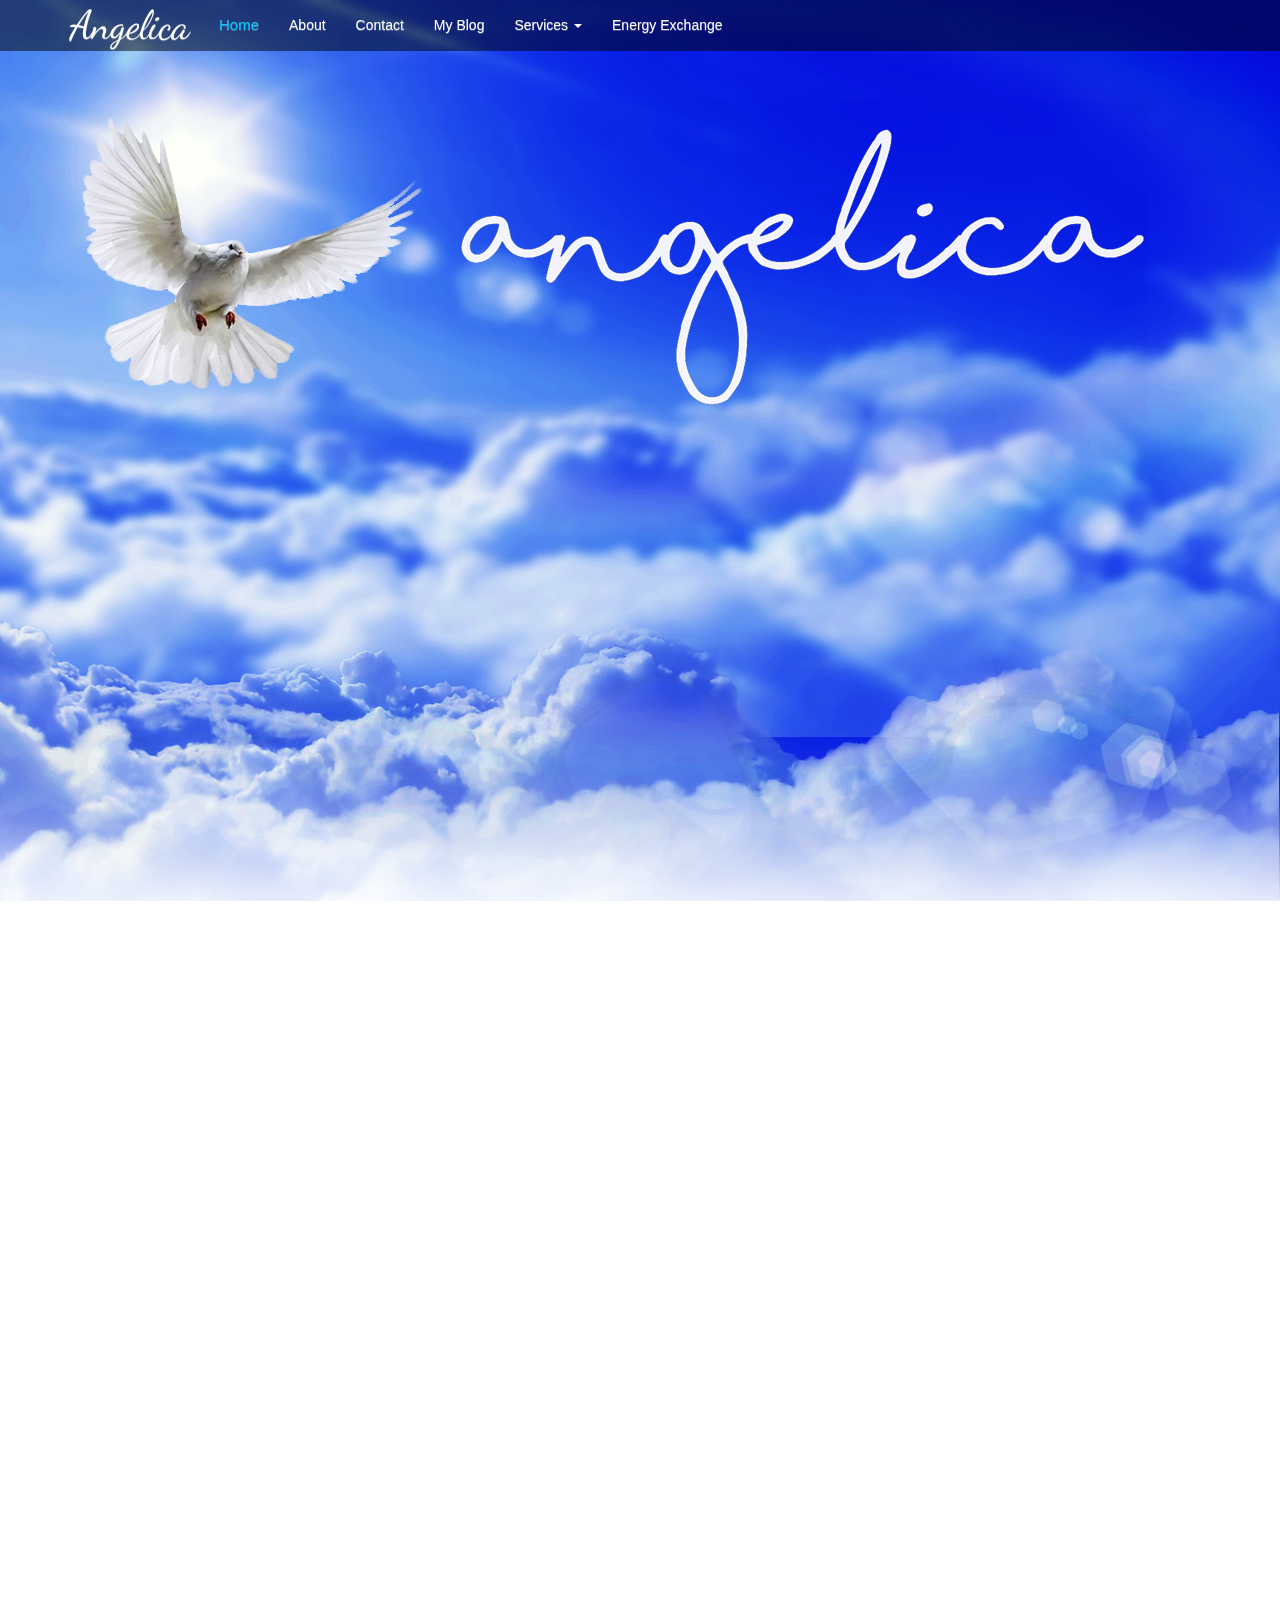
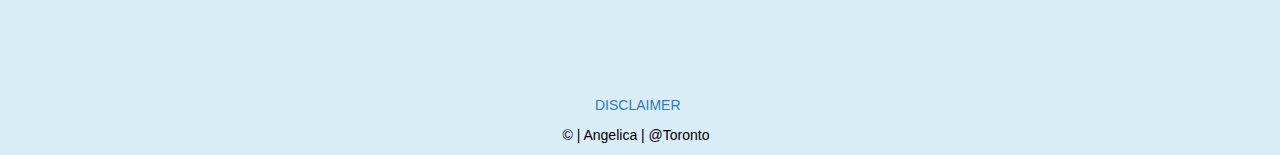
<file: index.html>
<!DOCTYPE html>
<html>
	<head>
		<title>Home | Angelica</title>
		<link href="style/css/bootstrap.min.css" rel="stylesheet" >
		<link href="style/css/bootstrap-theme.min.css" rel="stylesheet" >
		<link href="style/css/custom.css" rel="stylesheet" >
		<link rel="shortcut icon" href="favicon.ico" />
		<meta name="viewport" content="width=device-width" />
		<link href="style/css/animate.css" rel="stylesheet" >
		<link href='https://fonts.googleapis.com/css?family=Open+Sans+Condensed:300' rel='stylesheet' type='text/css'>
		<link href='https://fonts.googleapis.com/css?family=Dancing+Script' rel='stylesheet' type='text/css'>
	</head>
	
	
	<body class="index_body" style="overflow-x:hidden;">
	
	<!-- =========================== NAVBAR ========================================= -->	
			
		<nav class="navbar navbar-fixed-top " >
		  <div class="container">
			<!-- Brand and toggle get grouped for better mobile display -->
			<div class="navbar-header">
			  <button type="button" class="navbar-toggle collapsed" data-toggle="collapse" data-target="#bs-example-navbar-collapse-1" aria-expanded="false">
				<span class="sr-only">Toggle navigation</span>
				<span class="icon-bar"></span>
				<span class="icon-bar"></span>
				<span class="icon-bar"></span>
			  </button>
			  <a class="navbar-brand mybrand" href="index.html" style="color:white" >Angelica</a>
			</div>
			<!-- Collect the nav links, forms, and other content for toggling -->
			<div class="collapse navbar-collapse" id="bs-example-navbar-collapse-1">
			  <ul class="nav navbar-nav">
				<li class="active"><a href="index.html" style="color:#00ccff; font-size:15px;" class="black">Home <span class="sr-only">(current)</span></a></li>
				<li ><a href="about.html" class="black">About</a></li>
				<li><a href="contact.html" class="black">Contact</a></li>
				<li ><a href="blog.html" class="black">My Blog</a></li>
				
				<li class="dropdown">
				  <a href="#" class="dropdown-toggle servv" data-toggle="dropdown" role="button" aria-haspopup="true" aria-expanded="false" >Services <span class="caret"></span></a>
				  <ul class="dropdown-menu" >
					
					<li><a href="oracle.html" style="color:white; padding:10px 10px 10px 10px; font-size:15px;">Oracle (Angel) card reading</a></li>
					
					<li><a href="crystal.html" style="color:white;padding:10px 10px 10px 10px; font-size:15px;">Crystals Healing </a></li>
					
					<li ><a href="hypno.html" style="color:white;padding:10px 10px 10px 10px; font-size:15px;">Hypnotherapy </a></li>
					
					<li><a href="chakra.html" style="color:white;padding:10px 10px 10px 10px; font-size:15px;">Chakra Balancing </a></li>
					
				  </ul>
				</li>
				<li><a href="energy.html" class="black">Energy Exchange </a></li>
			  </ul>
			</div><!-- /.navbar-collapse -->
		  </div><!-- /.container-fluid -->
		</nav>
			
	<!-- PARALLAX & SHIT ----------------------------------------- -->
		<div class="container-fluid" style="overflow:hidden;">
			<div class=" row">
				<div class="col-sm-12 bird-box">
					<div class="row container-fluid">
					
						<div class="col-sm-4">
							<div class="bird"></div>
						</div>
						
						<div class="col-sm-8 ">
							<div class="logo_p"></div>
						</div>
						
					</div>	
				</div>
			</div>
			
			<div class="row">
				<div class="col-sm-12">
					<div class="clouds"></div>
				</div>
			</div>
		</div>
		</br></br>
		<div class="row" style=" position: relative; box-shadow: 0px 5px 100px 100px white; z-index:3;">
				<div class="col-sm-12">
					<p style="color:white"></p>
				</div>
		</div>
	
		
		</br></br></br></br></br>
		
		<div class="container" >
			<div class="row this2" id="index_text_main">
				<div class="col-sm-7 col-sm-offset-1 wow fadeInUp" data-wow-delay="0.2s" style=" border-radius:1%;" >
					<div class="row"  style="z-index:5;">
					<p class="index_intro"  style="z-index:5;">
						There comes a point in our lives when we realize that regardless of all our efforts and trying to make things work, nothing seems to be going right. No matter how hard we try to fix things or turn events, people, or situations in our favor, all our attempts become futile. And this happens way more often than not. And it is not only you who is facing these problems but many more individuals are going through the same struggles everyday. 
					</p>
					<p class="index_intro">
						And this is where we bring you the realization, that it is OKAY. That everything is going to be okay. That there is a reason why all this happening and you will get through it easily. And that this is the time for your spiritual awakening, where you explore and experience contrasting beliefs and emotions, and meet new people that awaken your true self! And that we are here to help facilitate this journey for you, with you.  
					</p>
					<p class="index_intro">
						Angelica was created for this very reason. To help you realize your true purpose in this life and tap into your full potential. Our goal is to support the foundations required to anchor your spiritual practice and bring awareness into the reality of your life. 
					</p>
					<p class="index_intro">
						Our role is supportive to whatever it is you are going through, trying to resolve, or discovering at this time. We use a blend of many practices, that is unique each client, to bring about positive changes through meditation, relaxation, relief, and spiritual growth. We use many different therapies to facilitate the movement of energy in the body that further help on clearing old emotions, thought patterns, fears and traumas. 
						
					</p>
					<p class="index_intro">
						At Angelica, we believe when the desire to be healed arises in your heart, the whole universe sets in motion to help you achieve your highest divinity. Within every one of us, lives the power to heal and to love, and it is essential that we must choose to activate this power in each of our waking moment. We are here to create, to connect, to feel alive and to simply be exactly who we are meant to be and we want to be a part of your journey. 
						
					</p>
					<p class="index_intro">
						We hope and pray that from now on, may this be what guides you forth on this life journey. Blessings of bliss, peace and love be yours from us, always. 
						
					</p>
					<p class="index_intro">
						<i>Namaste!</i> 
						
					</p>
					</div>
				</div>
				
				<div class="col-sm-4 wow fadeInUp" data-wow-delay="1s" style=" border-radius:1%;" >
				<hr>
					<iframe src="https://www.facebook.com/plugins/page.php?href=https%3A%2F%2Fwww.facebook.com%2FDivine-Solutions-247041851980978%2F%3Ffref%3Dts&tabs&width=340&height=1000&small_header=false&adapt_container_width=true&hide_cover=false&show_facepile=true&appId" 
					class="fb_page" scrolling="no" frameborder="0" allowTransparency="true"></iframe><hr>
				</div>
			</div>
		</div>
			
		
		</br>
		<hr class="container">
		<br>
		
		<div class="container-fluid ">
			<div class="row this3">
				
				<div class="col-lg-2 col-lg-offset-2 col-xs-6 col-md-4 wow fadeInUp" data-wow-delay="0.2s">
					<h4 class="serv_head">Oracle Card Reading</h4>
					<a href="oracle.html">
					<img src="images/services/tarot.jpg" class="index_img_style"/></a>
				</div>
				
				<div class="col-lg-2 col-xs-6 col-md-4 wow fadeInUp" data-wow-delay="0.5s">
					<h4 class="serv_head">Crystals Healing</h4>
					<a href="crystal.html">
					<img src="images/services/wandwrk6.jpg" class="index_img_style" /></a>
				</div>
				
				<div class="col-lg-2 col-xs-6 col-md-4 wow fadeInUp" data-wow-delay="0.6s">
					<h4 class="serv_head">Hypnotherapy</h4>
					<a href="hypno.html">
					<img src="images/services/hypno.jpg"  class="index_img_style" /></a>
				</div>
				
				<div class="col-lg-2 col-xs-6 col-md-4 wow fadeInUp" data-wow-delay="0.7s">
					<h4 class="serv_head">Chakra Balancing</h4>
					<a href="chakra.html">
					<img src="images/services/chakra.jpg" class="index_img_style" /></a>
				</div>
				
				
			</div>
		</div>
		
		
		</br></br><hr class="container"></br></br></br></br></br>
		
		
		
		
		
		<!-- ====================================================== FOOTER =======================================================-->
		<div class="container-fluid ">
			<div class="row bg-info" style="z-index:3;">
				<br>
				<div class="col-lg-2 col-lg-offset-10 ">
					<!-- AddToAny BEGIN --->
				<div style="margin-right:10px;width:100%;"class="a2a_kit a2a_kit_size_32 a2a_default_style" data-a2a-url="http://www.name-of-my-website.com" data-a2a-title="Angelica - Center for Spiritual Healing">
				<a class="a2a_button_facebook"></a>
				<a class="a2a_button_twitter"></a>
				<a class="a2a_button_google_plus"></a>
				<a class="a2a_dd" href="https://www.addtoany.com/share"></a>
				</div>
				<script async src="https://static.addtoany.com/menu/page.js"></script>
				<!----- AddToAny END -->
				</div>
				
				</br></br></br></br></br></br></br>
				<div style="width:90px;margin-left:auto; margin-right:auto;">			
					<p style="color:black;"><a href="disclaimer.html">  DISCLAIMER</a> </p>				
				</div>
		
				<div style="width:155px;margin-left:auto; margin-right:auto;">					
					<p style="color:black; ">  &copy; | Angelica | @Toronto</p>	
				</div>
				
			</div>
		</div>
		<!--======================================================= FOOTER ENDS =======================================================-->
			
		<script src="style/js/jquery.min.js"></script>
		<script src="style/js/bootstrap.min.js"></script>
		<script src="style/js/wow.min.js"></script>
        <script>
		new WOW().init();
		</script>
		<script>
		
		
		var w = window.innerWidth
		|| document.documentElement.clientWidth
		|| document.body.clientWidth;

		var h = window.innerHeight
		|| document.documentElement.clientHeight
		|| document.body.clientHeight;
		
		$(window).scroll(function() {
		
			var sc = $(this).scrollTop();
			
			
			
			//---- parallax and shit ---------------------
			
			$('.bird').css({
				'transform' : 'translate(0px, '+ sc/8 +'%)'
			})
			$('.logo_p').css({
				'transform' : 'translate(0px, '+ sc/8 +'%)'
			})
			
			$('.clouds').css({
				'transform' : 'translate(0px, -'+ sc/30 +'%)'
			})
			//---------- parallax END -----------------------
			
			
			
			if($(this).scrollTop() > 150) {
				$('.navbar-fixed-top').addClass('opaque');
			} else {
				$('.navbar-fixed-top').removeClass('opaque');
			}
			
			
		});
		
		</script>	


        
		
	</body>

</html>
</file>
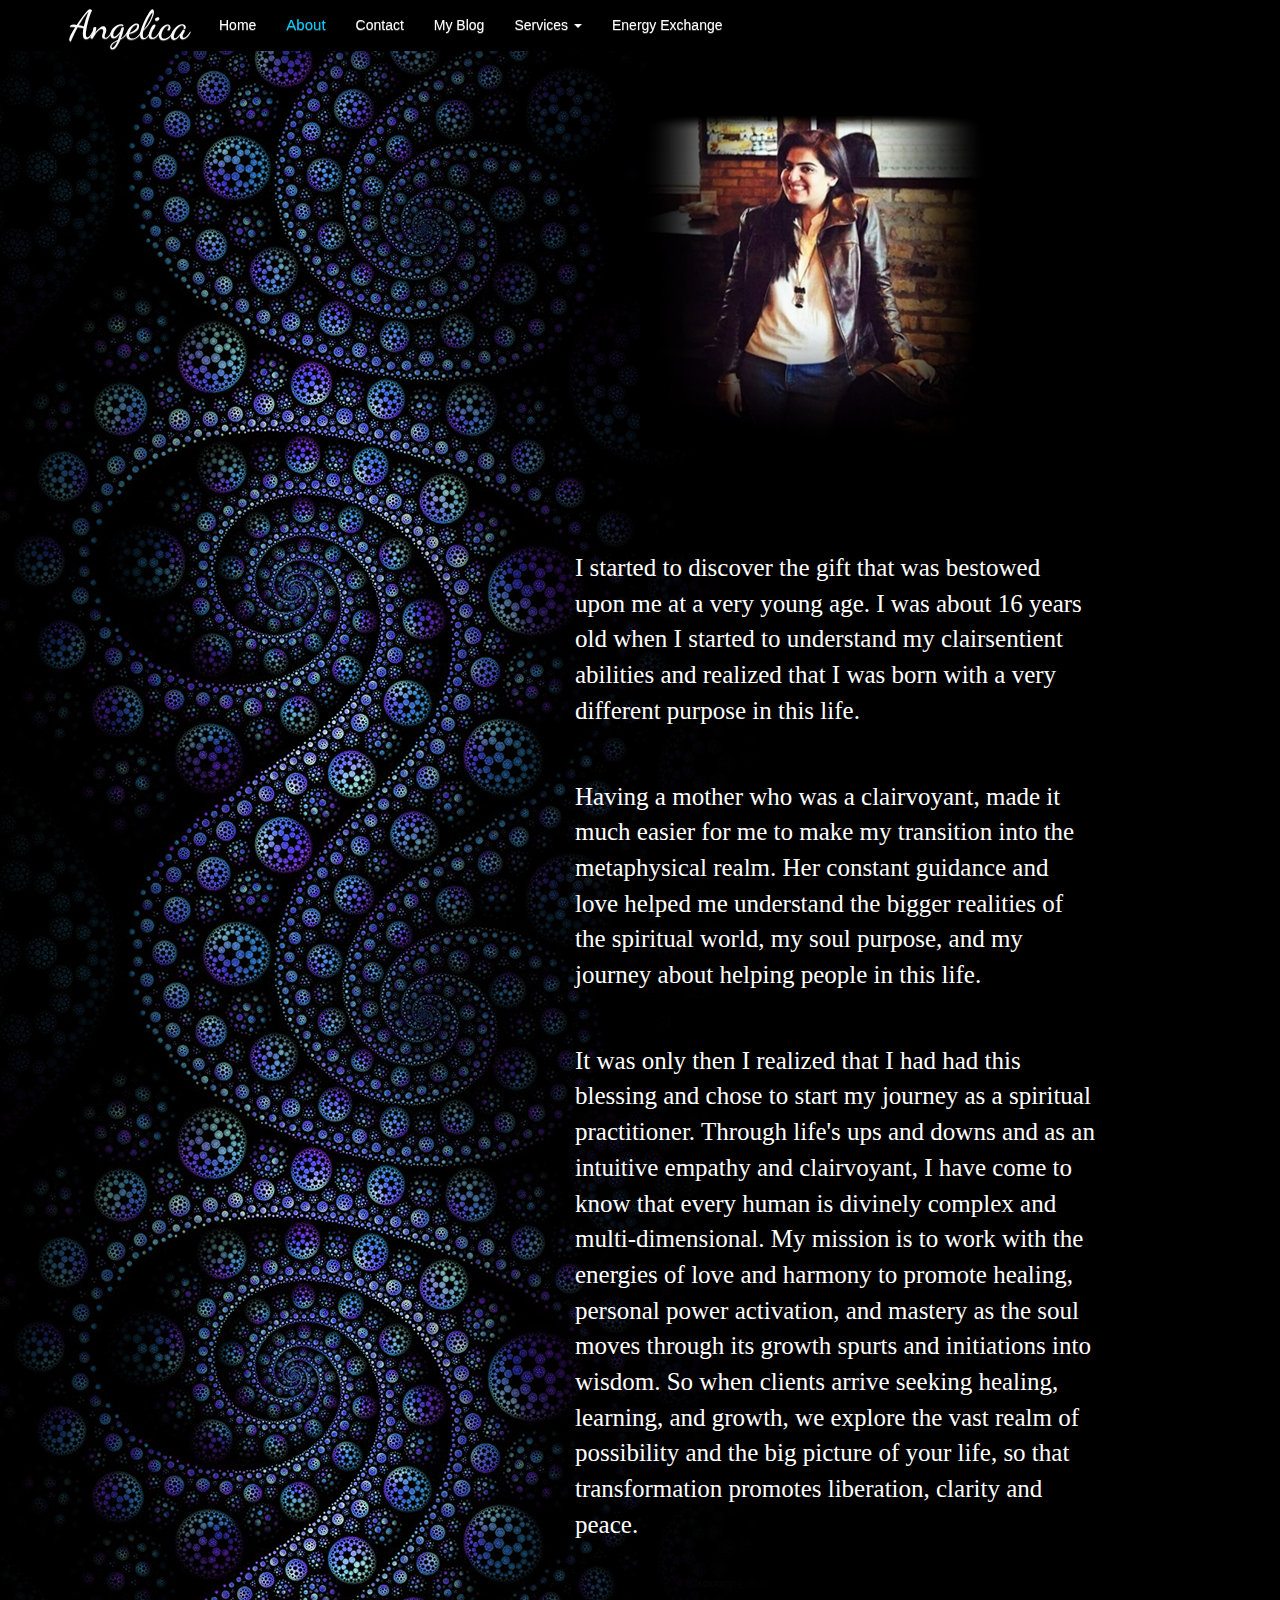
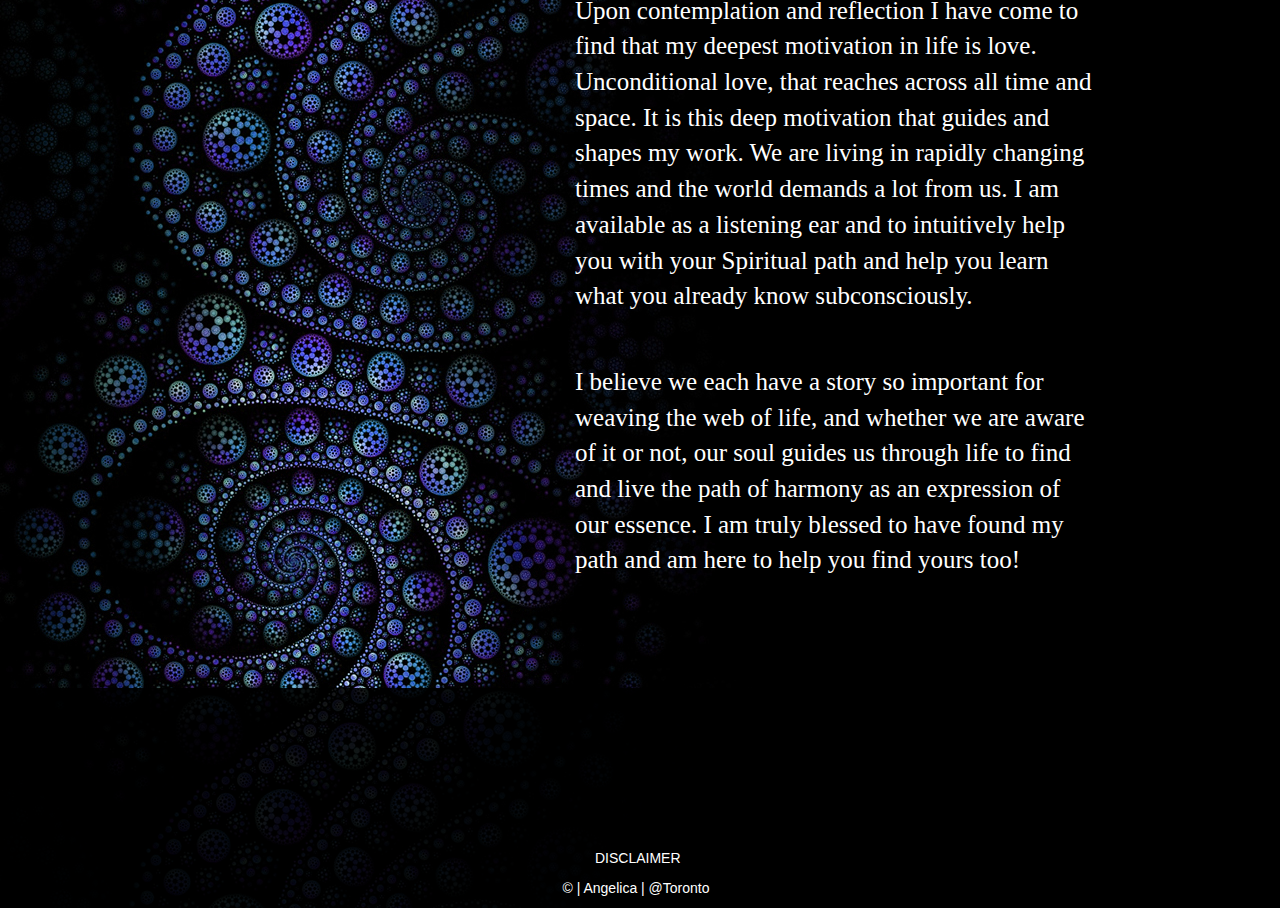
<file: about.html>
<!DOCTYPE html>
<html>
	<head>
		<title>About | Angelica</title>
		<link href="style/css/bootstrap.min.css" rel="stylesheet" >
		<link href="style/css/bootstrap-theme.min.css" rel="stylesheet" >
		<link href="style/css/custom.css" rel="stylesheet" >
		<link rel="shortcut icon" href="favicon.ico" />
		<link href='https://fonts.googleapis.com/css?family=Dancing+Script' rel='stylesheet' type='text/css'>
		<link href="style/css/animate.css" rel="stylesheet" >
	</head>
	<body class="about_body">
	
	<!-- =========================== NAVBAR ========================================= -->	
			
		<nav class="navbar navbar-fixed-top "  style="background-color: rgba(0,0,0,1);box-shadow:5px 5px 80px black;">
		  <div class="container">
			<!-- Brand and toggle get grouped for better mobile display -->
			<div class="navbar-header">
			  <button type="button" class="navbar-toggle collapsed" data-toggle="collapse" data-target="#bs-example-navbar-collapse-1" aria-expanded="false">
				<span class="sr-only">Toggle navigation</span>
				<span class="icon-bar"></span>
				<span class="icon-bar"></span>
				<span class="icon-bar"></span>
			  </button>
			  <a class="navbar-brand mybrand" href="index.html" style="color:white" >Angelica</a>
			</div>
			<!-- Collect the nav links, forms, and other content for toggling -->
			<div class="collapse navbar-collapse" id="bs-example-navbar-collapse-1">
			  <ul class="nav navbar-nav">
				<li ><a href="index.html" class="black">Home <span class="sr-only">(current)</span></a></li>
				<li class="active"><a href="about.html" style="color:#00ccff; font-size:15px;">About</a></li>
				<li><a href="contact.html" class="black">Contact</a></li>
				<li ><a href="blog.html" class="black">My Blog</a></li>
				
				<li class="dropdown">
				  <a href="#" class="dropdown-toggle servv" data-toggle="dropdown" role="button" aria-haspopup="true" aria-expanded="false" >Services <span class="caret"></span></a>
				  <ul class="dropdown-menu" >
					
					<li><a href="oracle.html" style="color:white; padding:10px 10px 10px 10px; font-size:15px;">Oracle (Angel) card reading</a></li>
					
					<li><a href="crystal.html" style="color:white;padding:10px 10px 10px 10px; font-size:15px;">Crystals Healing </a></li>
					
					<li ><a href="hypno.html" style="color:white;padding:10px 10px 10px 10px; font-size:15px;">Hypnotherapy </a></li>
					
					<li><a href="chakra.html" style="color:white;padding:10px 10px 10px 10px; font-size:15px;">Chakra Balancing </a></li>
					
				  </ul>
				</li>
				<li><a href="energy.html" class="black">Energy Exchange </a></li>
			  </ul>
			</div><!-- /.navbar-collapse -->
		  </div><!-- /.container-fluid -->
		</nav>
		
		
		
		<br><br><br><br><br>
		
		<div class="container ">
			<div class="col-md-4 col-md-offset-6 ">
				<div class="row">
					<img src="images/ches.jpg" class="ches">
				</div>
			</div>
		</div>
		
		<br><br><br><br>
		<div class="container">
			<div class="col-sm-6 col-sm-offset-5" style="  border-radius:1%; ">
				<div class="row">
					<p class="index_intro1"  id="int1">
						I started to discover the gift that was bestowed upon me at a very young age. I was about 16 years old when I started to understand my clairsentient abilities and realized that I was born with a very different purpose in this life. 
					</p>
					 
					<p class="index_intro2" id="int2">
						Having a mother who was a clairvoyant, made it much easier for me to make my transition into the metaphysical realm. Her constant guidance and love helped me understand the bigger realities of the spiritual world, my soul purpose, and my journey about helping people in this life. 
					</p>
					
					<p class="index_intro3" id="int3">
						It was only then I realized that I had had this blessing and chose to start my journey as a spiritual practitioner. Through life's ups and downs and as an intuitive empathy and clairvoyant, I have come to know that every human is divinely complex and multi-dimensional. My mission is to work with the energies of love and harmony to promote healing, personal power activation, and mastery as the soul moves through its growth spurts and initiations into wisdom. So when clients arrive seeking healing, learning, and growth, we explore the vast realm of possibility and the big picture of your life, so that transformation promotes liberation, clarity and peace.
					</p>
					
					<p class="index_intro3" id="int3">
						Upon contemplation and reflection I have come to find that my deepest motivation in life is love. Unconditional love, that reaches across all time and space. It is this deep motivation that guides and shapes my work. We are living in rapidly changing times and the world demands a lot from us. I am available as a listening ear and to intuitively help you with your Spiritual path and help you learn what you already know subconsciously. 
					</p>
					
					<p class="index_intro3" id="int3">
						I believe we each have a story so important for weaving the web of life, and whether we are aware of it or not, our soul guides us through life to find and live the path of harmony as an expression of our essence. I am truly blessed to have found my path and am here to help you find yours too! 
					</p>

				</div>
			</div>
		</div>
		
		</br></br></br></br>
		
		
		<!-- ====================================================== FOOTER =======================================================-->
		<div class="container-fluid " style=" background-color:rgba(0,0,0,0.9);">
			<div class="row">
				<br>
				<!-- AddToAny BEGIN ---
				<div style="margin-right:10px;"class="a2a_kit a2a_kit_size_32 a2a_default_style pull-right" data-a2a-url="http://www.name-of-my-website.com" data-a2a-title="Angelica - Center for Spiritual Healing">
				<a class="a2a_button_facebook"></a>
				<a class="a2a_button_twitter"></a>
				<a class="a2a_button_google_plus"></a>
				<a class="a2a_dd" href="https://www.addtoany.com/share"></a>
				</div>
				<script async src="https://static.addtoany.com/menu/page.js"></script>
				----- AddToAny END -->
				
				
				<div class="col-lg-2 col-lg-offset-10 ">
					<!-- AddToAny BEGIN --->
				<div style="margin-right:10px;width:100%;"class="a2a_kit a2a_kit_size_32 a2a_default_style" data-a2a-url="http://www.name-of-my-website.com" data-a2a-title="Angelica - Center for Spiritual Healing">
				<a class="a2a_button_facebook"></a>
				<a class="a2a_button_twitter"></a>
				<a class="a2a_button_google_plus"></a>
				<a class="a2a_dd" href="https://www.addtoany.com/share"></a>
				</div>
				<script async src="https://static.addtoany.com/menu/page.js"></script>
				<!----- AddToAny END -->
				</div>
				
				</br></br></br></br></br></br></br>
				<div style="width:90px;margin-left:auto; margin-right:auto;">			
					<p ><a href="disclaimer.html" style="color:white;">  DISCLAIMER</a> </p>				
				</div>
		
				<div style="width:155px;margin-left:auto; margin-right:auto;">					
					<p style="color:white; ">  &copy; | Angelica | @Toronto</p>	
				</div>
				
			</div>
		</div>
		<!--======================================================= FOOTER ENDS =======================================================-->
		<script src="style/js/jquery.min.js"></script>
		<script src="style/js/bootstrap.min.js"></script>
		<script src="style/js/wow.min.js"></script>
        <script>
		new WOW().init();
		</script>
		<script>
		
			
		var w = window.innerWidth
		|| document.documentElement.clientWidth
		|| document.body.clientWidth;

		var h = window.innerHeight
		|| document.documentElement.clientHeight
		|| document.body.clientHeight;
		
		//--- ABOUT text animate -------------------------------
		
			
		</script>
		

        
		
	</body>

</html>
</file>
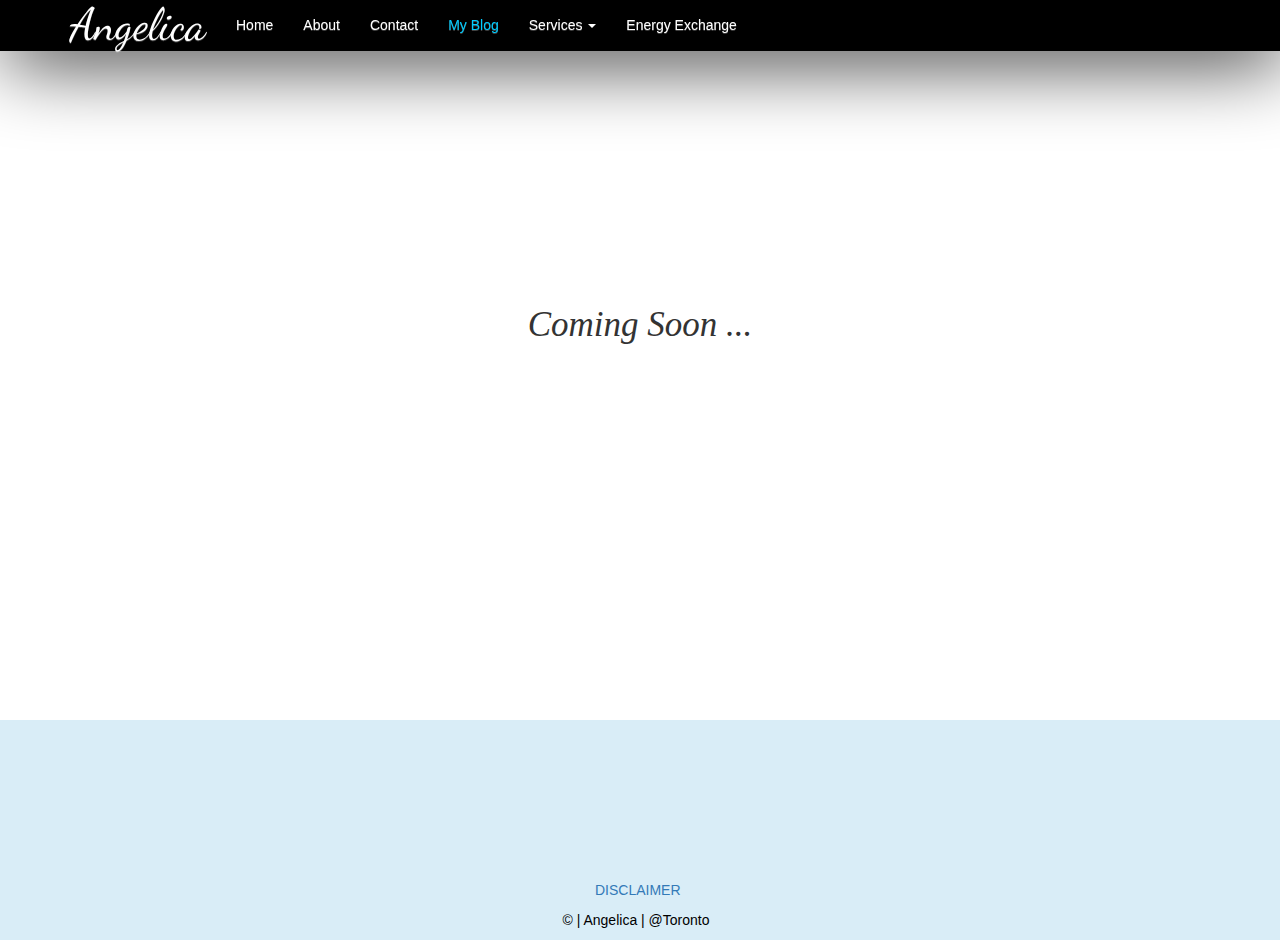
<file: blog.html>
<!DOCTYPE html>
<html>
	<head>
		<title>Blog | Angelica </title>
		<link href="style/css/bootstrap.min.css" rel="stylesheet" >
		<link href="style/css/bootstrap-theme.min.css" rel="stylesheet" >
		<link href="style/css/custom.css" rel="stylesheet" >
		<link href='https://fonts.googleapis.com/css?family=Dancing+Script' rel='stylesheet' type='text/css'>
		<link rel="shortcut icon" href="favicon.ico" />
	</head>
	
	<body >
	
	<!-- =========================== NAVBAR ========================================= -->	
			
		<nav class="navbar navbar-fixed-top" style="box-shadow:5px 5px 80px black; background-color: rgba(0,0,0,1);" >
		  <div class="container">
			<!-- Brand and toggle get grouped for better mobile display -->
			<div class="navbar-header">
			  <button type="button" class="navbar-toggle collapsed" data-toggle="collapse" data-target="#bs-example-navbar-collapse-1" aria-expanded="false">
				<span class="sr-only">Toggle navigation</span>
				<span class="icon-bar"></span>
				<span class="icon-bar"></span>
				<span class="icon-bar"></span>
			  </button>
			  <a class="navbar-brand" href="index.html" style="color:white;font-family: 'Dancing Script', serif; font-size:45px;">Angelica</a>
			</div>

			<!-- Collect the nav links, forms, and other content for toggling -->
			<div class="collapse navbar-collapse" id="bs-example-navbar-collapse-1">
			  <ul class="nav navbar-nav">
				<li ><a href="index.html" class="black">Home <span class="sr-only">(current)</span></a></li>
				<li><a href="about.html" class="black">About</a></li>
				<li><a href="contact.html" class="black">Contact</a></li>
				<li class="active"><a href="blog.html" style="color:#00ccff;">My Blog</a></li>
				<li class="dropdown">
				  <a href="#" class="dropdown-toggle servv" data-toggle="dropdown" role="button" aria-haspopup="true" aria-expanded="false" >Services <span class="caret"></span></a>
				  <ul class="dropdown-menu" >
					
					<li><a href="oracle.html" style="color:white; padding:10px 10px 10px 10px; font-size:15px;">Oracle (Angel) card reading</a></li>
					
					<li><a href="crystal.html" style="color:white;padding:10px 10px 10px 10px; font-size:15px;">Crystals Healing </a></li>
					
					<li ><a href="hypno.html" style="color:white;padding:10px 10px 10px 10px; font-size:15px;">Hypnotherapy </a></li>
					
					<li><a href="chakra.html" style="color:white;padding:10px 10px 10px 10px; font-size:15px;">Chakra Balancing </a></li>
					
				  </ul>
				</li>
				<li><a href="energy.html" class="black">Energy Exchange </a></li>
			  </ul>
			</div><!-- /.navbar-collapse -->
		  </div><!-- /.container-fluid -->
		</nav>
		
		<!--iframe class="load" style="width:100%; height:700px; "src="http://hollywoodinanutshell.blogspot.com/"></iframe-->
		<br><br><br>
		<br><br><br><br><br><br><br><br><br><br><br><br>
		<center><p style="font-size:35px;font-family: 'Lora'"><i> Coming Soon ...</i> </p></center>
		<br><br><br><br><br><br><br><br><br>
		<br><br><br><br><br><br><br><br><br>
		
		
		<!-- ====================================================== FOOTER =======================================================-->
		<div class="container-fluid ">
			<div class="row bg-info">
				<br>
				<!-- AddToAny BEGIN ---
				<div style="margin-right:10px;"class="a2a_kit a2a_kit_size_32 a2a_default_style pull-right" data-a2a-url="http://www.name-of-my-website.com" data-a2a-title="Angelica - Center for Spiritual Healing">
				<a class="a2a_button_facebook"></a>
				<a class="a2a_button_twitter"></a>
				<a class="a2a_button_google_plus"></a>
				<a class="a2a_dd" href="https://www.addtoany.com/share"></a>
				</div>
				<script async src="https://static.addtoany.com/menu/page.js"></script>
				----- AddToAny END -->
				
				
				<div class="col-lg-2 col-lg-offset-10 ">
					<!-- AddToAny BEGIN --->
				<div style="margin-right:10px;width:100%;"class="a2a_kit a2a_kit_size_32 a2a_default_style" data-a2a-url="http://www.name-of-my-website.com" data-a2a-title="Angelica - Center for Spiritual Healing">
				<a class="a2a_button_facebook"></a>
				<a class="a2a_button_twitter"></a>
				<a class="a2a_button_google_plus"></a>
				<a class="a2a_dd" href="https://www.addtoany.com/share"></a>
				</div>
				<script async src="https://static.addtoany.com/menu/page.js"></script>
				<!----- AddToAny END -->
				</div>
				
				</br></br></br></br></br></br></br>
				<div style="width:90px;margin-left:auto; margin-right:auto;">			
					<p style="color:black;"><a href="disclaimer.html">  DISCLAIMER</a> </p>				
				</div>
		
				<div style="width:155px;margin-left:auto; margin-right:auto;">					
					<p style="color:black; ">  &copy; | Angelica | @Toronto</p>	
				</div>
				
			</div>
		</div>
		<!--======================================================= FOOTER ENDS =======================================================-->
		<script src="style/js/jquery.min.js"></script>
		<script src="style/js/bootstrap.min.js"></script>

        
		
	</body>

</html>
</file>
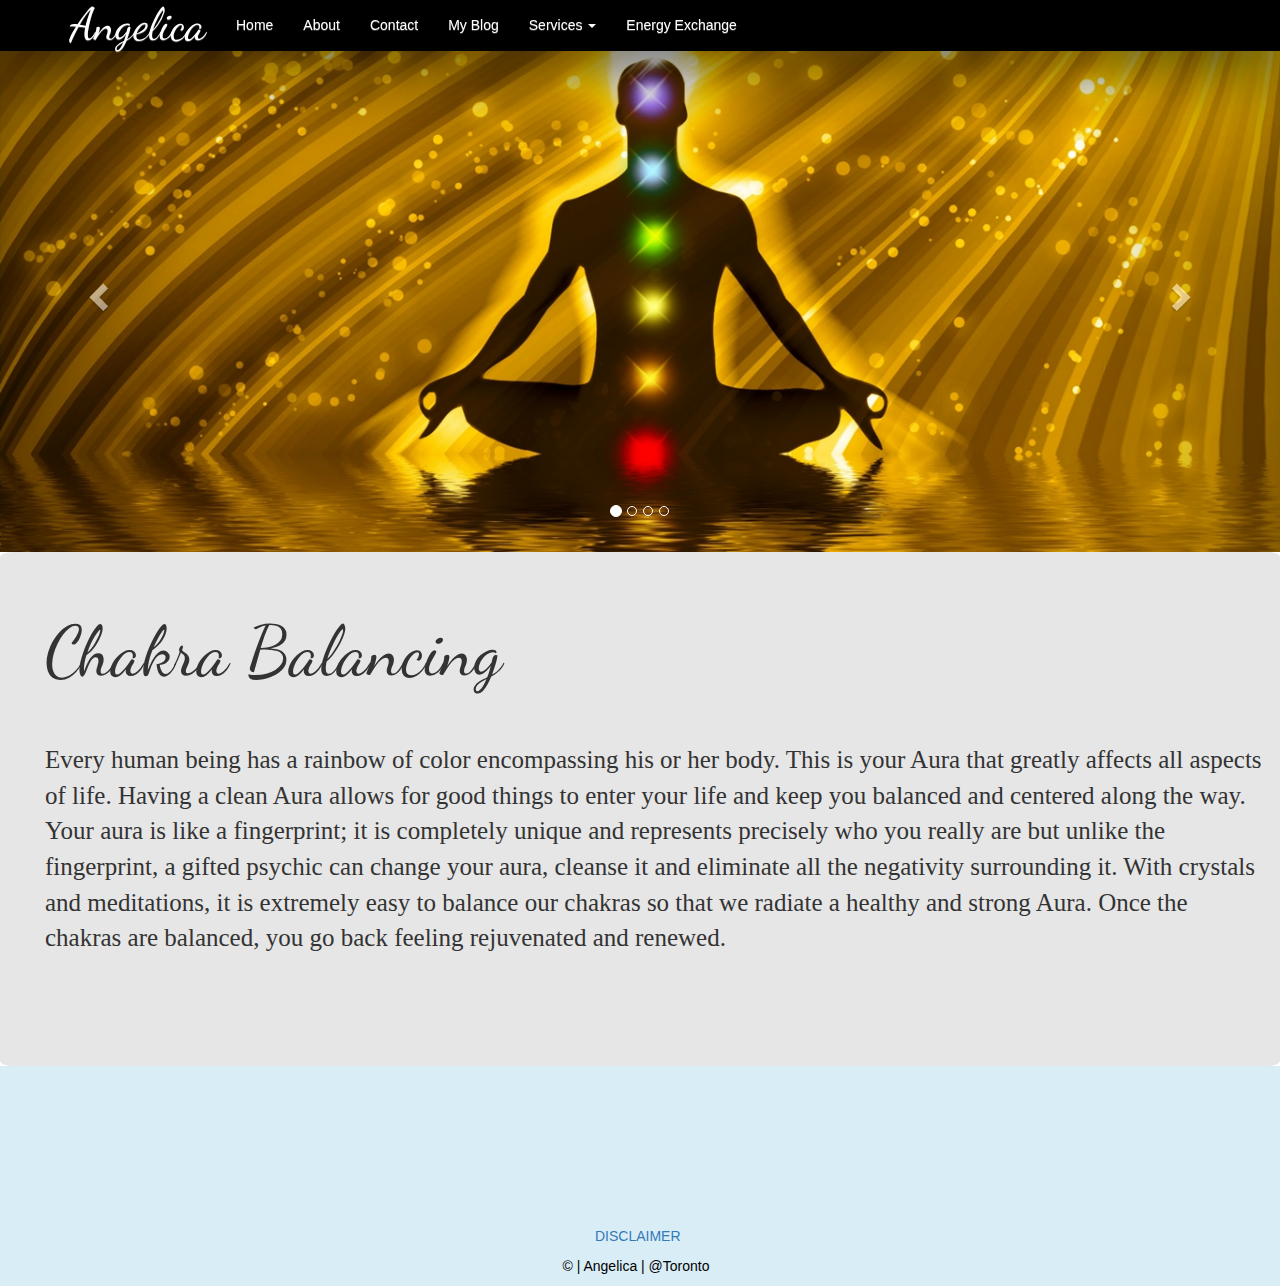
<file: chakra.html>
<!DOCTYPE html>
<html>
	<head>
		<title>Chakra Balancing | Angelica</title>
		<link href="style/css/bootstrap.min.css" rel="stylesheet" >
		<link href="style/css/bootstrap-theme.min.css" rel="stylesheet" >
		<link href="style/css/custom.css" rel="stylesheet" >
		<link rel="shortcut icon" href="favicon.ico" />
		<meta name="viewport" content="width=device-width" />
		<link href="style/css/animate.css" rel="stylesheet" >
		<link href='https://fonts.googleapis.com/css?family=Dancing+Script' rel='stylesheet' type='text/css'>
	</head>
	
	
	<body class="index_body">
	
	<!-- =========================== NAVBAR ========================================= -->	
			
		<nav class="navbar navbar-fixed-top" style="box-shadow:5px 5px 80px black;background-color: rgba(0,0,0,1);">
		  <div class="container">
			<!-- Brand and toggle get grouped for better mobile display -->
			<div class="navbar-header">
			  <button type="button" class="navbar-toggle collapsed" data-toggle="collapse" data-target="#bs-example-navbar-collapse-1" aria-expanded="false">
				<span class="sr-only">Toggle navigation</span>
				<span class="icon-bar"></span>
				<span class="icon-bar"></span>
				<span class="icon-bar"></span>
			  </button>
			  <a class="navbar-brand" href="index.html" style="color:white; font-family: 'Dancing Script', serif; font-size:45px;">Angelica</a>
			</div>

			<!-- Collect the nav links, forms, and other content for toggling -->
			<div class="collapse navbar-collapse" id="bs-example-navbar-collapse-1">
			  <ul class="nav navbar-nav">
				<li ><a href="index.html" class="black" >Home <span class="sr-only">(current)</span></a></li>
				<li ><a href="about.html" class="black">About</a></li>
				<li ><a href="contact.html" class="black">Contact</a></li>
				<li ><a href="blog.html" class="black">My Blog</a></li>
				<li class="dropdown">
				  <a href="#" class="dropdown-toggle servv" data-toggle="dropdown" role="button" aria-haspopup="true" aria-expanded="false" >Services <span class="caret" ></span></a>
				  <ul class="dropdown-menu" >
					
					<li><a href="oracle.html" style="color:white; padding:10px 10px 10px 10px; font-size:15px;">Oracle (Angel) card reading</a></li>
					
					<li><a href="crystal.html" style="color:white;padding:10px 10px 10px 10px; font-size:15px;">Crystals Healing </a></li>
					
					<li ><a href="hypno.html" style="color:white;padding:10px 10px 10px 10px; font-size:15px;">Hypnotherapy </a></li>
					
					<li><a href="chakra.html" style="color:white;padding:10px 10px 10px 10px; font-size:15px;">Chakra Balancing </a></li>
					
				  </ul>
				</li>
				<li><a href="energy.html" class="black">Energy Exchange </a></li>
			  </ul>
			</div><!-- /.navbar-collapse -->
		  </div><!-- /.container-fluid -->
		</nav>
		
		<br><br><br>
		
		<!--========================================CAROUSEL=========================================-->
		<div class="container-fluid" >
		<div class="row" >
			<div class="col-md-12" >
				<div class="row" >
				<div id="carousel-example-generic" class="carousel slide carr" data-ride="carousel"  >
				  <!-- Indicators -->
				  <ol class="carousel-indicators">
					<li data-target="#carousel-example-generic" data-slide-to="0" class="active"></li>
					<li data-target="#carousel-example-generic" data-slide-to="1"></li>
					<li data-target="#carousel-example-generic" data-slide-to="2"></li>
					<li data-target="#carousel-example-generic" data-slide-to="3"></li>
				  </ol>

					<!-- Wrapper for slides -->
					<div class="carousel-inner" role="listbox" >
						<div class="item active">
							<img src="images/services/chak/1185531_26081342.jpg" />
						</div>
						<div class="item">
						  <img  src="images/services/chak/yog.jpg" />
						</div>
						<div class="item">
						  <img  src="images/services/chak/cha1.jpg" />
						</div> 
						<div class="item">
						  <img  src="images/services/chak/chakra-magic.jpg" />
						</div> 
						

					  <!-- Controls -->
					  <a class="left carousel-control" href="#carousel-example-generic" role="button" data-slide="prev">
						<span class="glyphicon glyphicon-chevron-left" aria-hidden="true"></span>
						<span class="sr-only">Previous</span>
					  </a>
					  <a class="right carousel-control" href="#carousel-example-generic" role="button" data-slide="next">
						<span class="glyphicon glyphicon-chevron-right" aria-hidden="true"></span>
						<span class="sr-only">Next</span>
					  </a>
					</div>
					
				</div>
			</div>
		</div>
		</div>
		</div>
		
		
		
		<div class="container-fluid">
		<div class="row">
			<div class="col-sm-12 " style="background-color:#e6e6e6; border-radius:1%; padding-bottom:100px;">
					<br>
					<p class="service_head">Chakra Balancing</p>
					
					<p class="service_info">
						Every human being has a rainbow of color encompassing his or her body. This is your Aura that greatly 
						affects all aspects of life. Having a clean Aura allows for good things to enter your life and keep you
						balanced and centered along the way. Your aura is like a fingerprint; it is completely unique and represents 
						precisely who you really are but unlike the fingerprint, a gifted psychic can change your aura, cleanse it and
						eliminate all the negativity surrounding it. With crystals and meditations, it is extremely easy to balance our
						chakras so that we radiate a healthy and strong Aura. Once the chakras are balanced, you go back feeling rejuvenated 
						and renewed.
					</p>

			</div>
		</div>
		</div>
		
		
		
		
		<!-- ====================================================== FOOTER =======================================================-->
		<div class="container-fluid ">
			<div class="row bg-info">
				<br>
				<!-- AddToAny BEGIN ---
				<div style="margin-right:10px;"class="a2a_kit a2a_kit_size_32 a2a_default_style pull-right" data-a2a-url="http://www.name-of-my-website.com" data-a2a-title="Angelica - Center for Spiritual Healing">
				<a class="a2a_button_facebook"></a>
				<a class="a2a_button_twitter"></a>
				<a class="a2a_button_google_plus"></a>
				<a class="a2a_dd" href="https://www.addtoany.com/share"></a>
				</div>
				<script async src="https://static.addtoany.com/menu/page.js"></script>
				----- AddToAny END -->
				
				
				<div class="col-lg-2 col-lg-offset-10 ">
					<!-- AddToAny BEGIN --->
				<div style="margin-right:10px;width:100%;"class="a2a_kit a2a_kit_size_32 a2a_default_style" data-a2a-url="http://www.name-of-my-website.com" data-a2a-title="Angelica - Center for Spiritual Healing">
				<a class="a2a_button_facebook"></a>
				<a class="a2a_button_twitter"></a>
				<a class="a2a_button_google_plus"></a>
				<a class="a2a_dd" href="https://www.addtoany.com/share"></a>
				</div>
				<script async src="https://static.addtoany.com/menu/page.js"></script>
				<!----- AddToAny END -->
				</div>
				
				</br></br></br></br></br></br></br>
				<div style="width:90px;margin-left:auto; margin-right:auto;">			
					<p style="color:black;"><a href="disclaimer.html">  DISCLAIMER</a> </p>				
				</div>
		
				<div style="width:155px;margin-left:auto; margin-right:auto;">					
					<p style="color:black; ">  &copy; | Angelica | @Toronto</p>	
				</div>
				
			</div>
		</div>
		<!--======================================================= FOOTER ENDS =======================================================-->
		
		<script src="style/js/jquery.min.js"></script>
		<script src="style/js/bootstrap.min.js"></script>
		<script src="style/js/wow.min.js"></script>
        <script>
		new WOW().init();
		</script>
		<script>
		$('.carousel').carousel({
		interval: 3000
		});
		var w = window.innerWidth
		|| document.documentElement.clientWidth
		|| document.body.clientWidth;

		var h = window.innerHeight
		|| document.documentElement.clientHeight
		|| document.body.clientHeight;
		
		
		
		if((h >= 460) && (w >= 992)){
		
		$(window).scroll(function() {
			if($(this).scrollTop() > 27) {
				$('.service_head').addClass('fadeInUp');
				$('.service_head').addClass('animated');
				$('.service_info').addClass('fadeInUp');
				$('.service_info').addClass('animated');
				
			} else {
				$('.service_head').removeClass('fadeInUp');
				$('.service_head').removeClass('animated');
				$('.service_info').removeClass('fadeInUp');
				$('.service_info').removeClass('animated');
			}
		});}
		</script>
	</body>

</html>
</file>
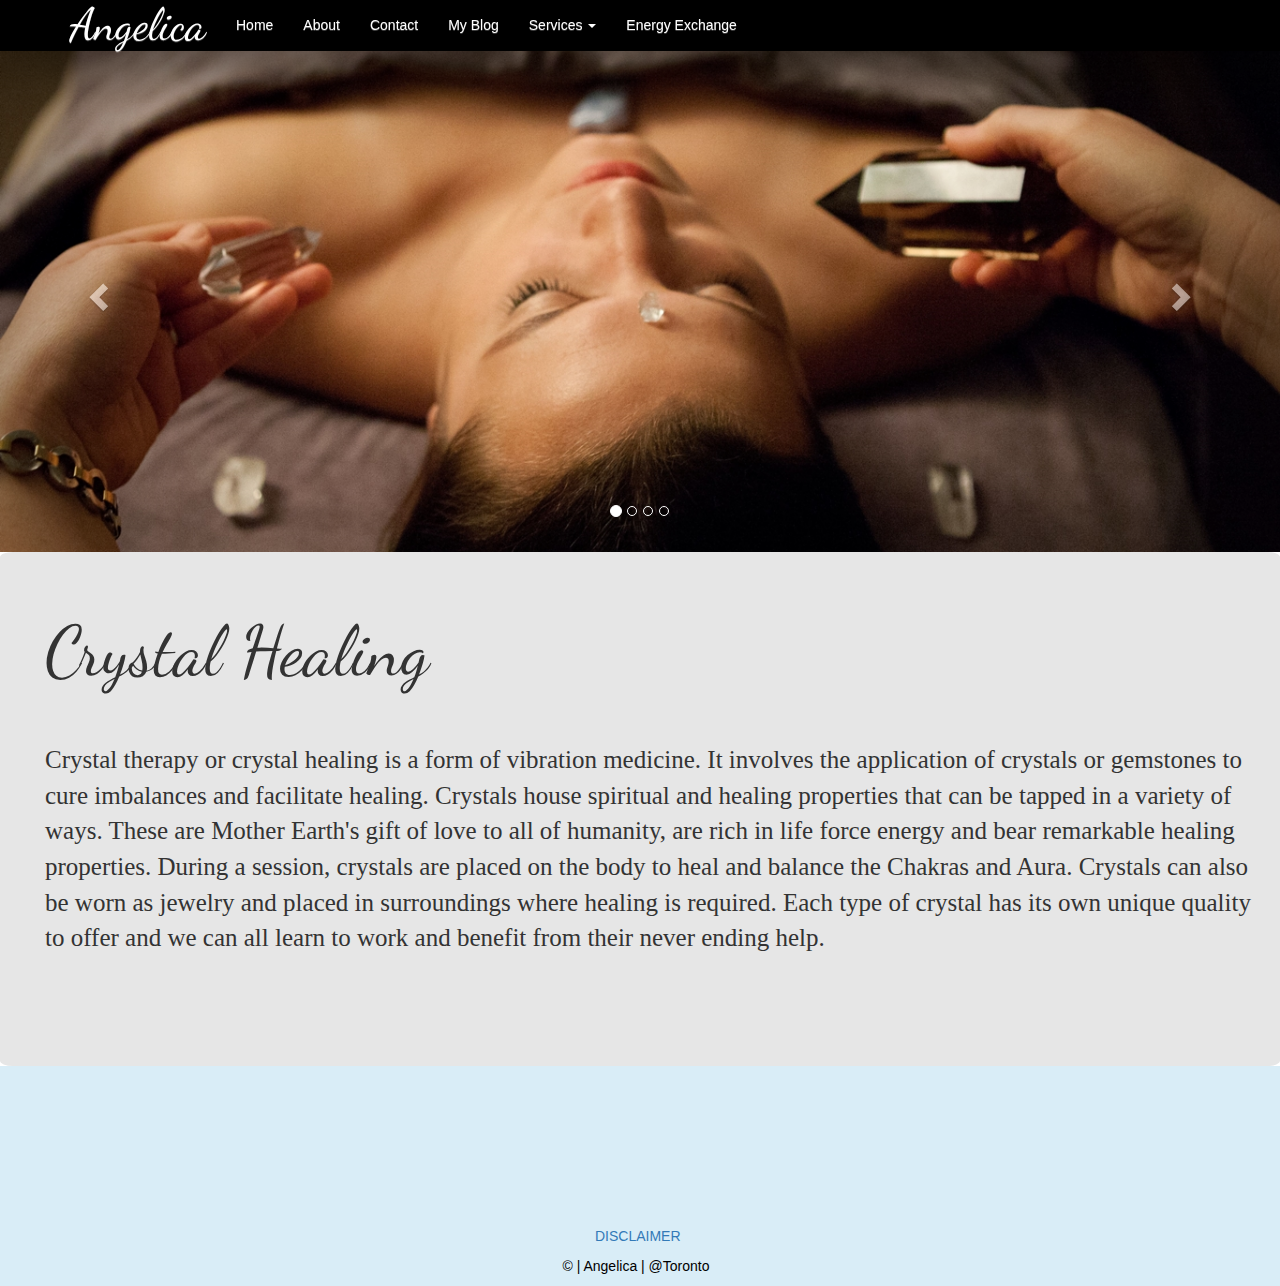
<file: crystal.html>
<!DOCTYPE html>
<html>
	<head>
		<title>Crystal Healing | Angelica</title>
		<link href="style/css/bootstrap.min.css" rel="stylesheet" >
		<link href="style/css/bootstrap-theme.min.css" rel="stylesheet" >
		<link href="style/css/custom.css" rel="stylesheet" >
		<link rel="shortcut icon" href="favicon.ico" />
		<meta name="viewport" content="width=device-width" />
		<link href="style/css/animate.css" rel="stylesheet" >
		<link href='https://fonts.googleapis.com/css?family=Dancing+Script' rel='stylesheet' type='text/css'>
	</head>
	
	
	<body class="index_body">
	
	<!-- =========================== NAVBAR ========================================= -->	
			
		<nav class="navbar navbar-fixed-top" style="box-shadow:5px 5px 80px black;background-color: rgba(0,0,0,1);">
		  <div class="container">
			<!-- Brand and toggle get grouped for better mobile display -->
			<div class="navbar-header">
			  <button type="button" class="navbar-toggle collapsed" data-toggle="collapse" data-target="#bs-example-navbar-collapse-1" aria-expanded="false">
				<span class="sr-only">Toggle navigation</span>
				<span class="icon-bar"></span>
				<span class="icon-bar"></span>
				<span class="icon-bar"></span>
			  </button>
			  <a class="navbar-brand" href="index.html" style="color:white; font-family: 'Dancing Script', serif; font-size:45px;">Angelica</a>
			</div>

			<!-- Collect the nav links, forms, and other content for toggling -->
			<div class="collapse navbar-collapse" id="bs-example-navbar-collapse-1">
			  <ul class="nav navbar-nav">
				<li ><a href="index.html" class="black" >Home <span class="sr-only">(current)</span></a></li>
				<li ><a href="about.html" class="black">About</a></li>
				<li ><a href="contact.html" class="black">Contact</a></li>
				<li ><a href="blog.html" class="black">My Blog</a></li>
				<li class="dropdown">
				  <a href="#" class="dropdown-toggle servv" data-toggle="dropdown" role="button" aria-haspopup="true" aria-expanded="false" >Services <span class="caret" ></span></a>
				  <ul class="dropdown-menu" >
					
					<li><a href="oracle.html" style="color:white; padding:10px 10px 10px 10px; font-size:15px;">Oracle (Angel) card reading</a></li>
					
					<li><a href="crystal.html" style="color:white;padding:10px 10px 10px 10px; font-size:15px;">Crystals Healing </a></li>
					
					<li ><a href="hypno.html" style="color:white;padding:10px 10px 10px 10px; font-size:15px;">Hypnotherapy </a></li>
					
					<li><a href="chakra.html" style="color:white;padding:10px 10px 10px 10px; font-size:15px;">Chakra Balancing </a></li>
				
				  </ul>
				</li>
				<li><a href="energy.html" class="black">Energy Exchange </a></li>
			  </ul>
			</div><!-- /.navbar-collapse -->
		  </div><!-- /.container-fluid -->
		</nav>
		<br><br><br>
		
		<!--========================================CAROUSEL=========================================-->
		<div class="container-fluid">
		<div class="row">
			<div class="col-md-12">
				<div class="row">
				<div id="carousel-example-generic" class="carousel slide carr" data-ride="carousel"  >
				  <!-- Indicators -->
				  <ol class="carousel-indicators">
					<li data-target="#carousel-example-generic" data-slide-to="0" class="active"></li>
					<li data-target="#carousel-example-generic" data-slide-to="1"></li>
					<li data-target="#carousel-example-generic" data-slide-to="2"></li>
					<li data-target="#carousel-example-generic" data-slide-to="3"></li>
				  </ol>

					<!-- Wrapper for slides -->
					<div class="carousel-inner" role="listbox">
						<div class="item active">
							<img  src="images/services/crys/crys.jpg" />
						</div>
						<div class="item">
						  <img  src="images/services/crys/IMG_3746.jpg" />
						</div>
						<div class="item">
						  <img  src="images/services/crys/Crystal-Chakra-Healing.jpg" />
						</div> 
						<div class="item">
						  <img  src="images/services/crys/Can-Crystal-Healing-Help.jpg" />
						</div> 
						

					  <!-- Controls -->
					  <a class="left carousel-control" href="#carousel-example-generic" role="button" data-slide="prev">
						<span class="glyphicon glyphicon-chevron-left" aria-hidden="true"></span>
						<span class="sr-only">Previous</span>
					  </a>
					  <a class="right carousel-control" href="#carousel-example-generic" role="button" data-slide="next">
						<span class="glyphicon glyphicon-chevron-right" aria-hidden="true"></span>
						<span class="sr-only">Next</span>
					  </a>
					</div>
					
				</div>
			</div>
		</div>
		</div>
		</div>
		
		
		
		<div class="container-fluid">
		<div class="row">
			<div class="col-sm-12 " style="background-color:#e6e6e6; border-radius:1%; padding-bottom:100px;">
					<br>
					<p class="service_head">Crystal Healing</p>
					
					<p class="service_info">
						Crystal therapy or crystal healing is a form of vibration medicine. It involves the application of crystals or 
						gemstones to cure imbalances and facilitate healing.
						Crystals house spiritual and healing properties that can be tapped in a variety of ways. These are Mother Earth's 
						gift of love to all of humanity, are rich in life force energy and bear remarkable healing properties. During a session,
						crystals are placed on the body to heal and balance the Chakras and Aura. Crystals can also be worn as jewelry and 
						placed in surroundings where healing is required. Each type of crystal has its own unique quality to offer and we can
						all learn to work and benefit from their never ending help.
					</p>

			</div>
		</div>
		</div>
		
		
		
		
		
		
		<!-- ====================================================== FOOTER =======================================================-->
		<div class="container-fluid ">
			<div class="row bg-info">
				<br>
				<!-- AddToAny BEGIN ---
				<div style="margin-right:10px;"class="a2a_kit a2a_kit_size_32 a2a_default_style pull-right" data-a2a-url="http://www.name-of-my-website.com" data-a2a-title="Angelica - Center for Spiritual Healing">
				<a class="a2a_button_facebook"></a>
				<a class="a2a_button_twitter"></a>
				<a class="a2a_button_google_plus"></a>
				<a class="a2a_dd" href="https://www.addtoany.com/share"></a>
				</div>
				<script async src="https://static.addtoany.com/menu/page.js"></script>
				----- AddToAny END -->
				
				
				<div class="col-lg-2 col-lg-offset-10 ">
					<!-- AddToAny BEGIN --->
				<div style="margin-right:10px;width:100%;"class="a2a_kit a2a_kit_size_32 a2a_default_style" data-a2a-url="http://www.name-of-my-website.com" data-a2a-title="Angelica - Center for Spiritual Healing">
				<a class="a2a_button_facebook"></a>
				<a class="a2a_button_twitter"></a>
				<a class="a2a_button_google_plus"></a>
				<a class="a2a_dd" href="https://www.addtoany.com/share"></a>
				</div>
				<script async src="https://static.addtoany.com/menu/page.js"></script>
				<!----- AddToAny END -->
				</div>
				
				</br></br></br></br></br></br></br>
				<div style="width:90px;margin-left:auto; margin-right:auto;">			
					<p style="color:black;"><a href="disclaimer.html">  DISCLAIMER</a> </p>				
				</div>
		
				<div style="width:155px;margin-left:auto; margin-right:auto;">					
					<p style="color:black; ">  &copy; | Angelica | @Toronto</p>	
				</div>
				
			</div>
		</div>
		<!--======================================================= FOOTER ENDS =======================================================-->
		
		<script src="style/js/jquery.min.js"></script>
		<script src="style/js/bootstrap.min.js"></script>
		<script src="style/js/wow.min.js"></script>
        <script>
		new WOW().init();
		</script>
		
		
		<script>
		$('.carousel').carousel({
		interval: 3000
		});
		var w = window.innerWidth
		|| document.documentElement.clientWidth
		|| document.body.clientWidth;

		var h = window.innerHeight
		|| document.documentElement.clientHeight
		|| document.body.clientHeight;
		
		
		
		if((h >= 992) && (w >= 460)){
		
		$(window).scroll(function() {
			if($(this).scrollTop() > 27) {
				$('.service_head').addClass('fadeInUp');
				$('.service_head').addClass('animated');
				$('.service_info').addClass('fadeInUp');
				$('.service_info').addClass('animated');
				
			} else {
				$('.service_head').removeClass('fadeInUp');
				$('.service_head').removeClass('animated');
				$('.service_info').removeClass('fadeInUp');
				$('.service_info').removeClass('animated');
			}
		});}
		</script>
	</body>

</html>
</file>
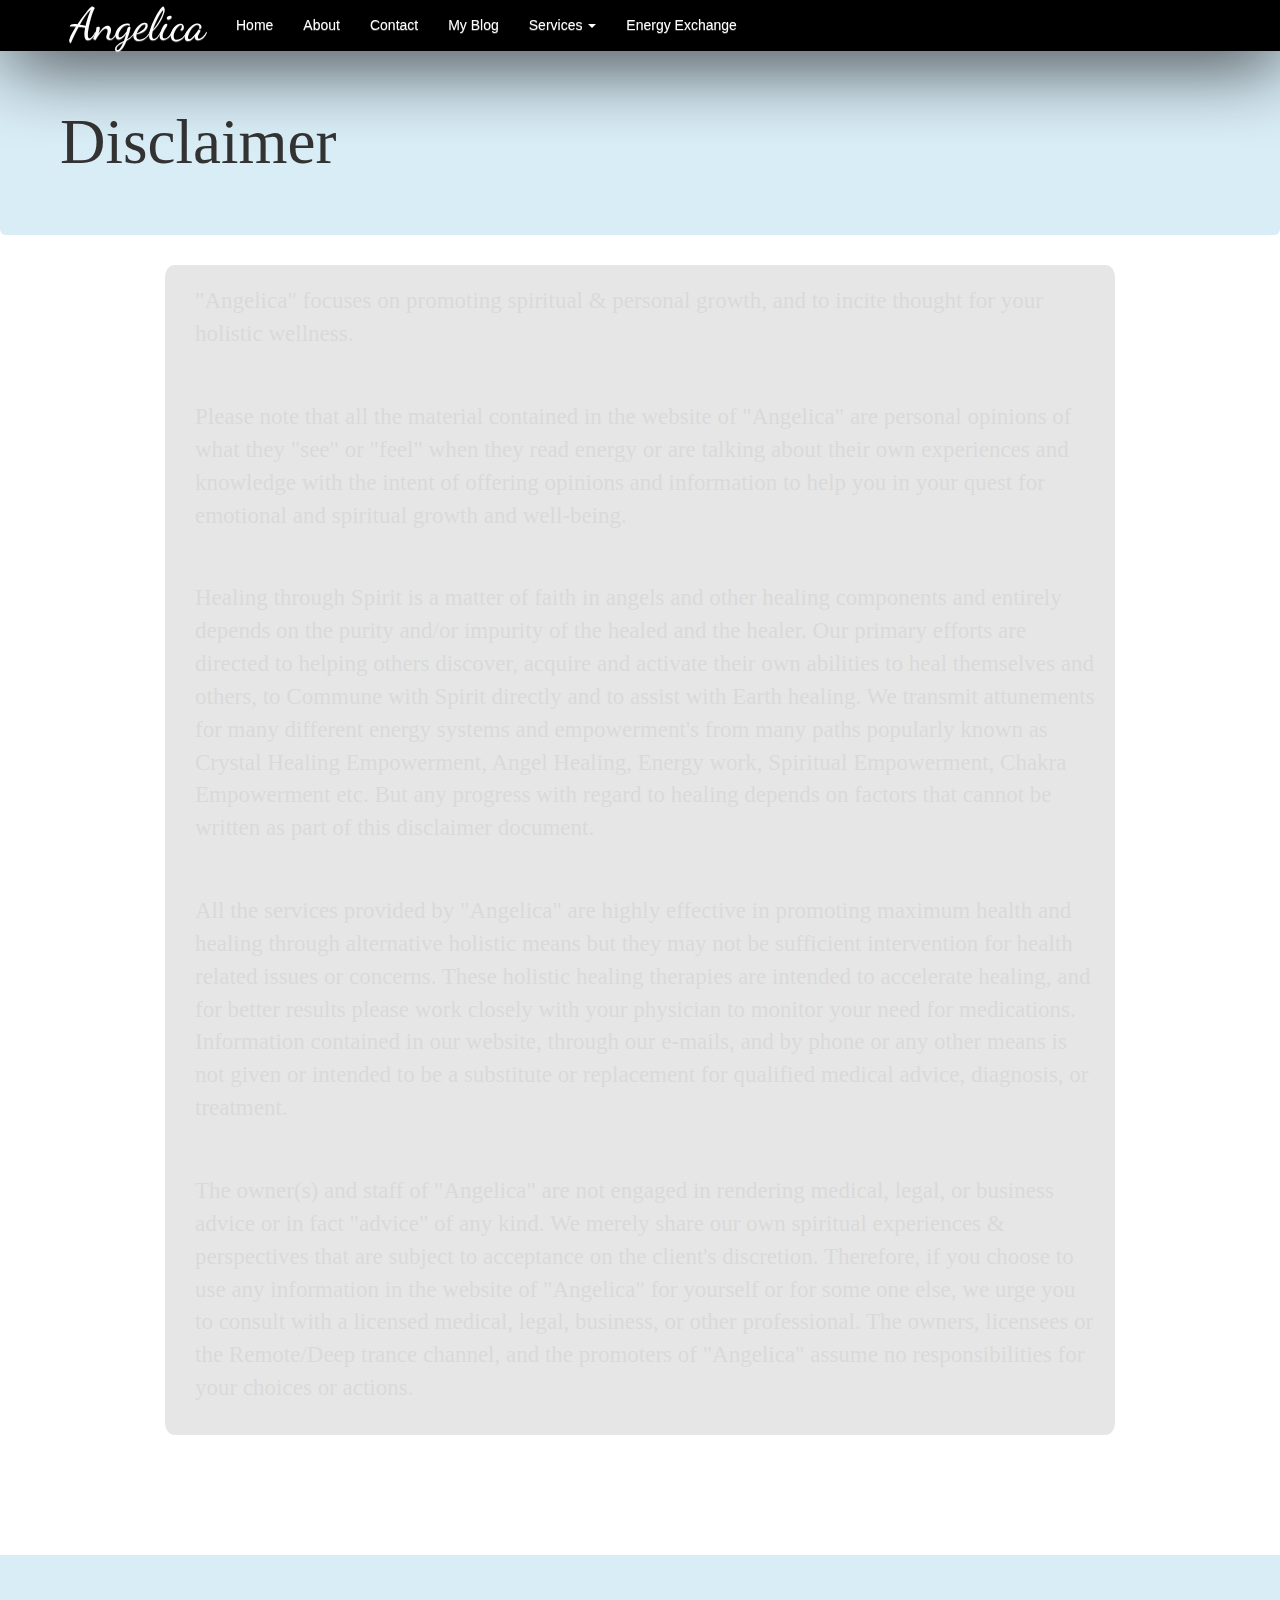
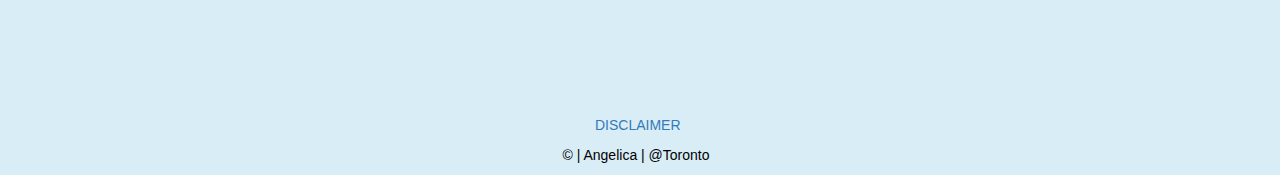
<file: disclaimer.html>
<!DOCTYPE html>
<html>
	<head>
		<title>Disclaimer | Angelica</title>
		<link href="style/css/bootstrap.min.css" rel="stylesheet" >
		<link href="style/css/bootstrap-theme.min.css" rel="stylesheet" >
		<link href="style/css/custom.css" rel="stylesheet" >
		<link rel="shortcut icon" href="favicon.ico" />
		<link href="style/css/animate.css" rel="stylesheet" >
		<meta name="viewport" content="width=device-width" />
		<link href='https://fonts.googleapis.com/css?family=Dancing+Script' rel='stylesheet' type='text/css'>
	</head>
	
	
	<body class="index_body">
	
	<!-- =========================== NAVBAR ========================================= -->	
			
		<nav class="navbar navbar-fixed-top" style="box-shadow:5px 5px 80px black;background-color: rgba(0,0,0,1);">
		  <div class="container">
			<!-- Brand and toggle get grouped for better mobile display -->
			<div class="navbar-header">
			  <button type="button" class="navbar-toggle collapsed" data-toggle="collapse" data-target="#bs-example-navbar-collapse-1" aria-expanded="false">
				<span class="sr-only">Toggle navigation</span>
				<span class="icon-bar"></span>
				<span class="icon-bar"></span>
				<span class="icon-bar"></span>
			  </button>
			  <a class="navbar-brand" href="index.html" style="color:white; font-family: 'Dancing Script', serif; font-size:45px;">Angelica</a>
			</div>

			<!-- Collect the nav links, forms, and other content for toggling -->
			<div class="collapse navbar-collapse" id="bs-example-navbar-collapse-1">
			  <ul class="nav navbar-nav">
				<li ><a href="index.html" class="black" >Home <span class="sr-only">(current)</span></a></li>
				<li ><a href="about.html" class="black">About</a></li>
				<li ><a href="contact.html" class="black">Contact</a></li>
				<li ><a href="blog.html" class="black">My Blog</a></li>
				<li class="dropdown">
				  <a href="#" class="dropdown-toggle servv" data-toggle="dropdown" role="button" aria-haspopup="true" aria-expanded="false" >Services <span class="caret" ></span></a>
				  <ul class="dropdown-menu" >
					
					<li><a href="oracle.html" style="color:white; padding:10px 10px 10px 10px; font-size:15px;">Oracle (Angel) card reading</a></li>
					
					<li><a href="crystal.html" style="color:white;padding:10px 10px 10px 10px; font-size:15px;">Crystals Healing </a></li>
					
					<li ><a href="hypno.html" style="color:white;padding:10px 10px 10px 10px; font-size:15px;">Hypnotherapy </a></li>
					
					<li><a href="chakra.html" style="color:white;padding:10px 10px 10px 10px; font-size:15px;">Chakra Balancing </a></li>
					
				  </ul>
				</li>
				<li><a href="energy.html" class="black">Energy Exchange </a></li>
			  </ul>
			</div><!-- /.navbar-collapse -->
		  </div><!-- /.container-fluid -->
		</nav>
		
		<br><br>
		
		<div class="container-fluid">
			<div class="row ">
				<div class="col-md-12" style="font-family:Serif;">
					<div class="row">
						<div class="jumbotron " style="background-color:#d9edf7;">
						  <h1 class="j_cont  fadeInUp animated">Disclaimer</h1>
						</div>
					</div>
				</div>
			</div>
		</div>
		
		<div class="container">
			<div class="col-sm-10 col-sm-offset-1 " style="background-color:#e6e6e6; border-radius:1%; ">
				<div class="row">
					<p class="index_intro  fadeInUp animated">
						"Angelica" focuses on promoting spiritual & personal growth, and to incite thought for your holistic wellness.
					</p>
					 
					<p class="index_intro  fadeInUp animated">
						Please note that all the material contained in the website of "Angelica" are personal opinions of what they "see" or "feel" when they
						read energy or are talking about their own experiences and knowledge with the intent of offering opinions and information to help you
						in your quest for emotional and spiritual growth and well-being.
					</p>
					
					<p class="index_intro  fadeInUp animated">
						Healing through Spirit is a matter of faith in angels and other healing components and entirely depends on the purity and/or impurity 
						of the healed and the healer. Our primary efforts are directed to helping others discover, acquire and activate their own abilities to
						heal themselves and others, to Commune with Spirit directly and to assist with Earth healing. We transmit attunements for many different
						energy systems and empowerment's from many paths popularly known as Crystal Healing Empowerment, Angel Healing, Energy work, Spiritual
						Empowerment, Chakra Empowerment etc. But any progress with regard to healing depends on factors that cannot be written as part of this 
						disclaimer document.	
					</p>
					
					<p class="index_intro  fadeInUp animated">
						All the services provided by "Angelica" are highly effective in promoting maximum health and healing through alternative holistic means but
						they may not be sufficient intervention for health related issues or concerns. These holistic healing therapies are intended to accelerate
						healing, and for better results please work closely with your physician to monitor your need for medications. Information contained in our
						website, through our e-mails, and by phone or any other means is not given or intended to be a substitute or replacement for qualified 
						medical advice, diagnosis, or treatment. 

					</p>
					<p class="index_intro  fadeInUp animated">
						The owner(s) and staff of "Angelica" are not engaged in rendering medical, legal, or business advice or in fact "advice" of any kind.
						We merely share our own spiritual experiences & perspectives that are subject to acceptance on the client's discretion. Therefore, 
						if you choose to use any information in the website of "Angelica" for yourself or for some one else, we urge you to consult with a 
						licensed medical, legal, business, or other professional. The owners, licensees or the Remote/Deep trance channel, and the promoters
						of "Angelica" assume no responsibilities for your choices or actions.
					</p>
					

				</div>
			</div>
		</div>
		
		
		
		
		
		<br><br><br><br><br><br>
		<!-- ====================================================== FOOTER =======================================================-->
		<div class="container-fluid ">
			<div class="row bg-info">
				<br>
				<!-- AddToAny BEGIN ---
				<div style="margin-right:10px;"class="a2a_kit a2a_kit_size_32 a2a_default_style pull-right" data-a2a-url="http://www.name-of-my-website.com" data-a2a-title="Angelica - Center for Spiritual Healing">
				<a class="a2a_button_facebook"></a>
				<a class="a2a_button_twitter"></a>
				<a class="a2a_button_google_plus"></a>
				<a class="a2a_dd" href="https://www.addtoany.com/share"></a>
				</div>
				<script async src="https://static.addtoany.com/menu/page.js"></script>
				----- AddToAny END -->
				
				
				<div class="col-lg-2 col-lg-offset-10 ">
					<!-- AddToAny BEGIN --->
				<div style="margin-right:10px;width:100%;"class="a2a_kit a2a_kit_size_32 a2a_default_style" data-a2a-url="http://www.name-of-my-website.com" data-a2a-title="Angelica - Center for Spiritual Healing">
				<a class="a2a_button_facebook"></a>
				<a class="a2a_button_twitter"></a>
				<a class="a2a_button_google_plus"></a>
				<a class="a2a_dd" href="https://www.addtoany.com/share"></a>
				</div>
				<script async src="https://static.addtoany.com/menu/page.js"></script>
				<!----- AddToAny END -->
				</div>
				
				</br></br></br></br></br></br></br>
				<div style="width:90px;margin-left:auto; margin-right:auto;">			
					<p style="color:black;"><a href="disclaimer.html">  DISCLAIMER</a> </p>				
				</div>
		
				<div style="width:155px;margin-left:auto; margin-right:auto;">					
					<p style="color:black; ">  &copy; | Angelica | @Toronto</p>	
				</div>
				
			</div>
		</div>
		<!--======================================================= FOOTER ENDS =======================================================-->
		
		<script src="style/js/jquery.min.js"></script>
		<script src="style/js/bootstrap.min.js"></script>
		
	</body>

</html>
</file>
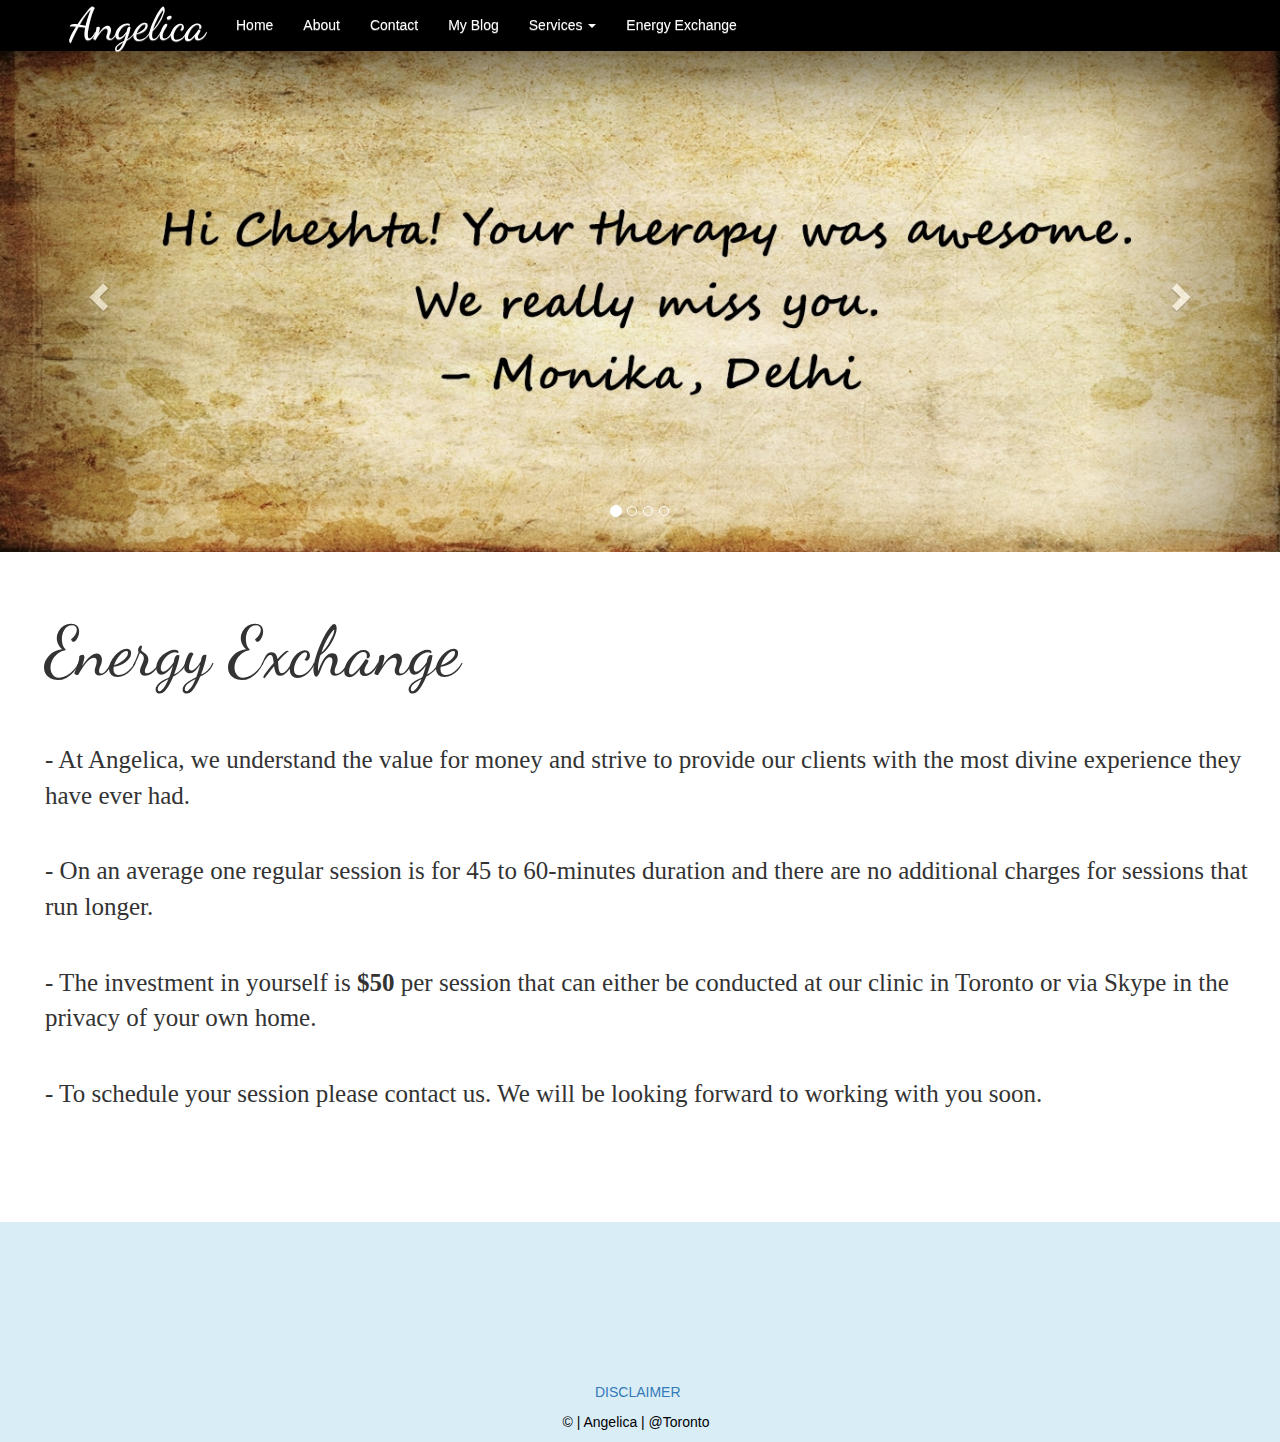
<file: energy.html>
<!DOCTYPE html>
<html>
	<head>
		<title>Energy Exchange | Angelica</title>
		<link href="style/css/bootstrap.min.css" rel="stylesheet" >
		<link href="style/css/bootstrap-theme.min.css" rel="stylesheet" >
		<link href="style/css/custom.css" rel="stylesheet" >
		<link rel="shortcut icon" href="favicon.ico" />
		<meta name="viewport" content="width=device-width" />
		<link href="style/css/animate.css" rel="stylesheet" >
		<link href='https://fonts.googleapis.com/css?family=Dancing+Script' rel='stylesheet' type='text/css'>
	</head>
	
	
	<body class="index_body">
	
	<!-- =========================== NAVBAR ========================================= -->	
			
		<nav class="navbar navbar-fixed-top " style="box-shadow:5px 5px 80px black;background-color: rgba(0,0,0,1);">
		  <div class="container">
			<!-- Brand and toggle get grouped for better mobile display -->
			<div class="navbar-header">
			  <button type="button" class="navbar-toggle collapsed" data-toggle="collapse" data-target="#bs-example-navbar-collapse-1" aria-expanded="false">
				<span class="sr-only">Toggle navigation</span>
				<span class="icon-bar"></span>
				<span class="icon-bar"></span>
				<span class="icon-bar"></span>
			  </button>
			  <a class="navbar-brand" href="index.html" style="color:white; font-family: 'Dancing Script', serif; font-size:45px;">Angelica</a>
			</div>

			<!-- Collect the nav links, forms, and other content for toggling -->
			<div class="collapse navbar-collapse" id="bs-example-navbar-collapse-1">
			  <ul class="nav navbar-nav">
				<li ><a href="index.html" class="black" >Home <span class="sr-only">(current)</span></a></li>
				<li ><a href="about.html" class="black">About</a></li>
				<li ><a href="contact.html" class="black">Contact</a></li>
				<li ><a href="blog.html" class="black">My Blog</a></li>
				<li class="dropdown">
				  <a href="#" class="dropdown-toggle servv" data-toggle="dropdown" role="button" aria-haspopup="true" aria-expanded="false" >Services <span class="caret" ></span></a>
				  <ul class="dropdown-menu" >
					
					<li><a href="oracle.html" style="color:white; padding:10px 10px 10px 10px; font-size:15px;">Oracle (Angel) card reading</a></li>
					
					<li><a href="crystal.html" style="color:white;padding:10px 10px 10px 10px; font-size:15px;">Crystals Healing </a></li>
					
					<li ><a href="hypno.html" style="color:white;padding:10px 10px 10px 10px; font-size:15px;">Hypnotherapy </a></li>
					
					<li><a href="chakra.html" style="color:white;padding:10px 10px 10px 10px; font-size:15px;">Chakra Balancing </a></li>
					
				  </ul>
				</li>
				<li><a href="energy.html" class="black">Energy Exchange </a></li>
			  </ul>
			</div><!-- /.navbar-collapse -->
		  </div><!-- /.container-fluid -->
		</nav>
		
		
		<br><br><br>
		
		<!--========================================CAROUSEL=========================================-->
		<div class="container-fluid">
		<div class="row">
			<div class="col-md-12">
				<div class="row">
				<div id="carousel-example-generic" class="carousel slide carr" data-ride="carousel"  >
				  <!-- Indicators -->
				  <ol class="carousel-indicators">
					<li data-target="#carousel-example-generic" data-slide-to="0" class="active"></li>
					<li data-target="#carousel-example-generic" data-slide-to="1"></li>
					<li data-target="#carousel-example-generic" data-slide-to="2"></li>
					<li data-target="#carousel-example-generic" data-slide-to="3"></li>
				  </ol>

					<!-- Wrapper for slides -->
					<div class="carousel-inner" role="listbox">
						<div class="item active">
							<img  src="images/services/ee/t1.jpg" />
						</div>
						<div class="item">
						  <img  src="images/services/ee/t2.jpg" />
						</div>
						<div class="item">
						  <img  src="images/services/ee/t3.jpg" />
						</div> 
						<div class="item">
						  <img  src="images/services/ee/t4.jpg" />
						</div> 
						

					  <!-- Controls -->
					  <a class="left carousel-control" href="#carousel-example-generic" role="button" data-slide="prev">
						<span class="glyphicon glyphicon-chevron-left" aria-hidden="true"></span>
						<span class="sr-only">Previous</span>
					  </a>
					  <a class="right carousel-control" href="#carousel-example-generic" role="button" data-slide="next">
						<span class="glyphicon glyphicon-chevron-right" aria-hidden="true"></span>
						<span class="sr-only">Next</span>
					  </a>
					</div>
					
				</div>
			</div>
		</div>
		</div>
		</div>
		
		
		
		<div class="container-fluid">
		<div class="row">
			<div class="col-sm-12 " style="background-color:white; border-radius:1%; padding-bottom:100px;">
					<br>
					<p class="service_head">Energy Exchange</p>
					
					<p class="service_info">
						- At Angelica, we understand the value for money and strive to provide our clients with the most divine
						experience they have ever had. </p>
					<p class="service_info">
						- On an average one regular session is for 45 to 60-minutes duration and there are no additional charges 
						for sessions that run longer. </p>
					<p class="service_info">
						- The investment in yourself is <strong> $50</strong> per session that can either be conducted at our clinic in Toronto or
						via Skype in the privacy of your own home. </p>
					<p class="service_info">
						- To schedule your session please contact us. We will be looking forward to working with you soon.

					</p>

			</div>
		</div>
		</div>
		
		
		<!-- ====================================================== FOOTER =======================================================-->
		<div class="container-fluid ">
			<div class="row bg-info">
				<br>
				<!-- AddToAny BEGIN ---
				<div style="margin-right:10px;"class="a2a_kit a2a_kit_size_32 a2a_default_style pull-right" data-a2a-url="http://www.name-of-my-website.com" data-a2a-title="Angelica - Center for Spiritual Healing">
				<a class="a2a_button_facebook"></a>
				<a class="a2a_button_twitter"></a>
				<a class="a2a_button_google_plus"></a>
				<a class="a2a_dd" href="https://www.addtoany.com/share"></a>
				</div>
				<script async src="https://static.addtoany.com/menu/page.js"></script>
				----- AddToAny END -->
				
				
				<div class="col-lg-2 col-lg-offset-10 ">
					<!-- AddToAny BEGIN --->
				<div style="margin-right:10px;width:100%;"class="a2a_kit a2a_kit_size_32 a2a_default_style" data-a2a-url="http://www.name-of-my-website.com" data-a2a-title="Angelica - Center for Spiritual Healing">
				<a class="a2a_button_facebook"></a>
				<a class="a2a_button_twitter"></a>
				<a class="a2a_button_google_plus"></a>
				<a class="a2a_dd" href="https://www.addtoany.com/share"></a>
				</div>
				<script async src="https://static.addtoany.com/menu/page.js"></script>
				<!----- AddToAny END -->
				</div>
				
				</br></br></br></br></br></br></br>
				<div style="width:90px;margin-left:auto; margin-right:auto;">			
					<p style="color:black;"><a href="disclaimer.html">  DISCLAIMER</a> </p>				
				</div>
		
				<div style="width:155px;margin-left:auto; margin-right:auto;">					
					<p style="color:black; ">  &copy; | Angelica | @Toronto</p>	
				</div>
				
			</div>
		</div>
		<!--======================================================= FOOTER ENDS =======================================================-->
		
		<script src="style/js/jquery.min.js"></script>
		<script src="style/js/bootstrap.min.js"></script>
		<script src="style/js/wow.min.js"></script>
        <script>
		new WOW().init();
		</script>
		<script>
		$('.carousel').carousel({
		interval: 5000
		});
		var w = window.innerWidth
		|| document.documentElement.clientWidth
		|| document.body.clientWidth;

		var h = window.innerHeight
		|| document.documentElement.clientHeight
		|| document.body.clientHeight;
		
		
		
		if((h >= 460) && (w >= 992)){
		
		$(window).scroll(function() {
			if($(this).scrollTop() > 27) {
				$('.service_head').addClass('fadeInUp');
				$('.service_head').addClass('animated');
				$('.service_info').addClass('fadeInUp');
				$('.service_info').addClass('animated');
				
			} else {
				$('.service_head').removeClass('fadeInUp');
				$('.service_head').removeClass('animated');
				$('.service_info').removeClass('fadeInUp');
				$('.service_info').removeClass('animated');
			}
		});}
		</script>
	</body>

</html>
</file>
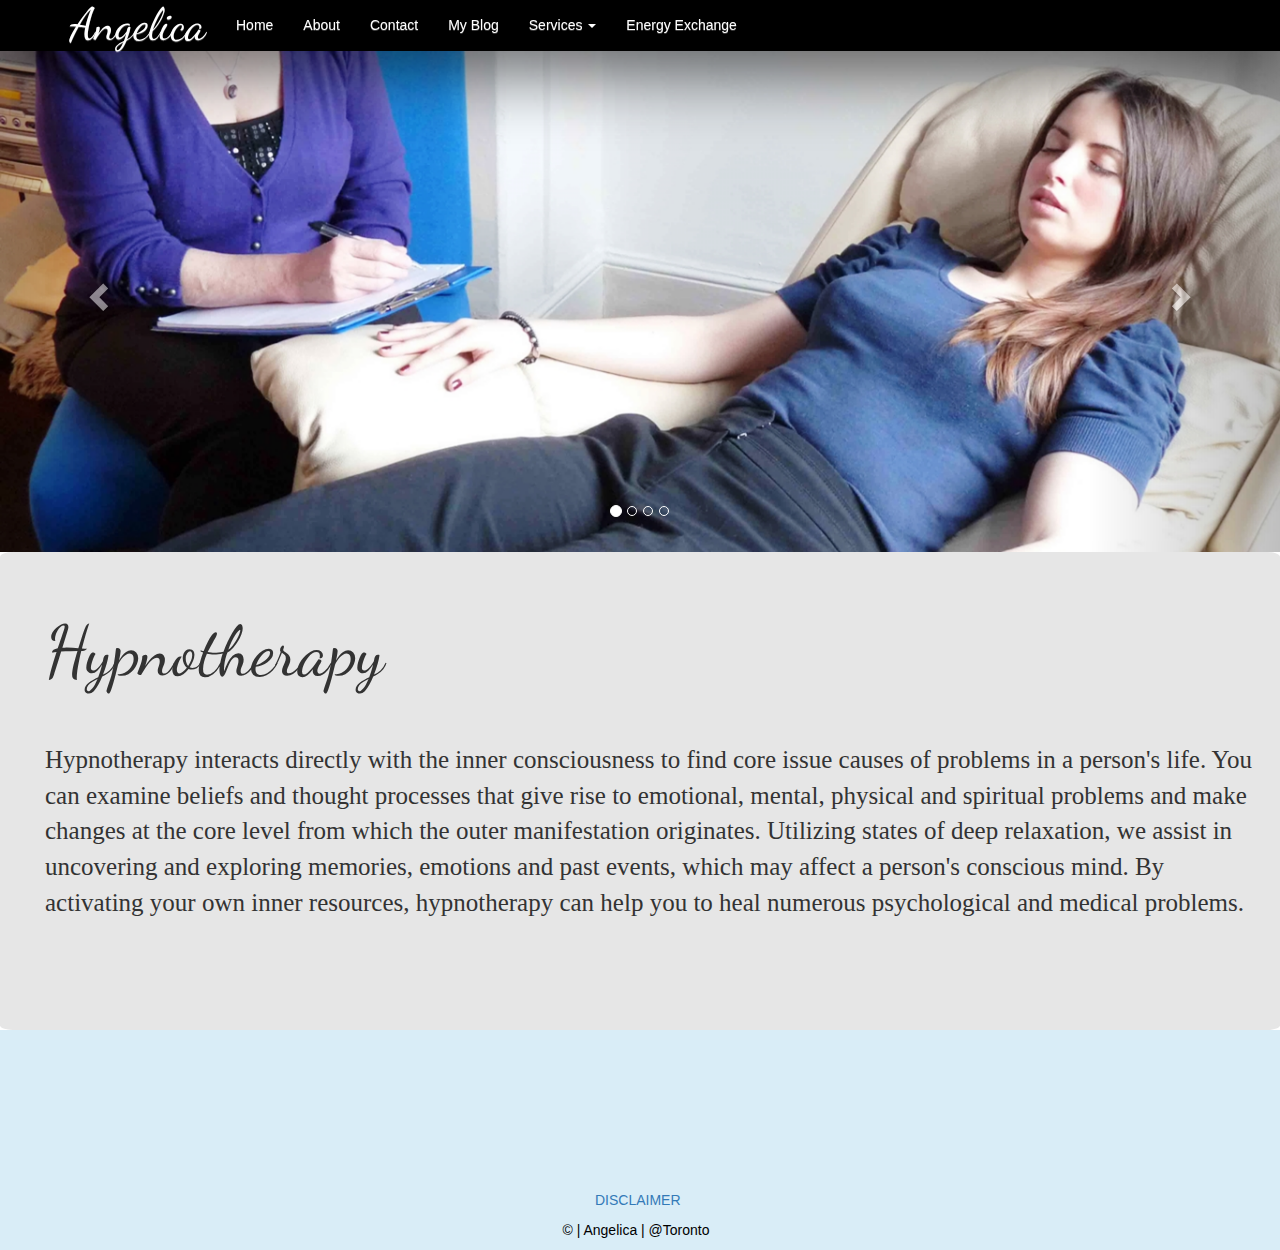
<file: hypno.html>
<!DOCTYPE html>
<html>
	<head>
		<title>Hypnotherapy | Angelica</title>
		<link href="style/css/bootstrap.min.css" rel="stylesheet" >
		<link href="style/css/bootstrap-theme.min.css" rel="stylesheet" >
		<link href="style/css/custom.css" rel="stylesheet" >
		<link rel="shortcut icon" href="favicon.ico" />
		<link href="style/css/animate.css" rel="stylesheet" >
		<meta name="viewport" content="width=device-width" />
		<link href='https://fonts.googleapis.com/css?family=Dancing+Script' rel='stylesheet' type='text/css'>
	</head>
	
	
	<body class="index_body" style="overflow-x:hidden;">
	
	<!-- =========================== NAVBAR ========================================= -->	
			
		<nav class="navbar navbar-fixed-top" style="box-shadow:5px 5px 80px black; background-color: rgba(0,0,0,1);">
		  <div class="container">
			<!-- Brand and toggle get grouped for better mobile display -->
			<div class="navbar-header">
			  <button type="button" class="navbar-toggle collapsed" data-toggle="collapse" data-target="#bs-example-navbar-collapse-1" aria-expanded="false">
				<span class="sr-only">Toggle navigation</span>
				<span class="icon-bar"></span>
				<span class="icon-bar"></span>
				<span class="icon-bar"></span>
			  </button>
			  <a class="navbar-brand" href="index.html" style="color:white; font-family: 'Dancing Script', serif; font-size:45px;">Angelica</a>
			</div>

			<!-- Collect the nav links, forms, and other content for toggling -->
			<div class="collapse navbar-collapse" id="bs-example-navbar-collapse-1">
			  <ul class="nav navbar-nav">
				<li ><a href="index.html" class="black" >Home <span class="sr-only">(current)</span></a></li>
				<li ><a href="about.html" class="black">About</a></li>
				<li ><a href="contact.html" class="black">Contact</a></li>
				<li ><a href="blog.html" class="black">My Blog</a></li>
				<li class="dropdown">
				  <a href="#" class="dropdown-toggle servv" data-toggle="dropdown" role="button" aria-haspopup="true" aria-expanded="false" >Services <span class="caret" ></span></a>
				  <ul class="dropdown-menu" >
					
					<li><a href="oracle.html" style="color:white; padding:10px 10px 10px 10px; font-size:15px;">Oracle (Angel) card reading</a></li>
					
					<li><a href="crystal.html" style="color:white;padding:10px 10px 10px 10px; font-size:15px;">Crystals Healing </a></li>
					
					<li ><a href="hypno.html" style="color:white;padding:10px 10px 10px 10px; font-size:15px;">Hypnotherapy </a></li>
					
					<li><a href="chakra.html" style="color:white;padding:10px 10px 10px 10px; font-size:15px;">Chakra Balancing </a></li>
					
				  </ul>
				</li>
				<li><a href="energy.html" class="black">Energy Exchange </a></li>
			  </ul>
			</div><!-- /.navbar-collapse -->
		  </div><!-- /.container-fluid -->
		</nav>
		
		<br><br><br>
		
		<!--========================================CAROUSEL=========================================-->
		<div class="container-fluid">
		<div class="row">
			<div class="col-md-12">
				<div class="row">
				<div id="carousel-example-generic" class="carousel slide carr" data-ride="carousel"  >
				  <!-- Indicators -->
				  <ol class="carousel-indicators">
					<li data-target="#carousel-example-generic" data-slide-to="0" class="active"></li>
					<li data-target="#carousel-example-generic" data-slide-to="1"></li>
					<li data-target="#carousel-example-generic" data-slide-to="2"></li>
					<li data-target="#carousel-example-generic" data-slide-to="3"></li>
				  </ol>

					<!-- Wrapper for slides -->
					<div class="carousel-inner" role="listbox">
						<div class="item active">
							<img  src="images/services/hyp/19a.jpg" />
						</div>
						<div class="item">
						  <img  src="images/services/hyp/mind-power-medium.jpg" />
						</div>
						<div class="item">
						  <img  src="images/services/hyp/hyy.jpg" />
						</div> 
						<div class="item">
						  <img  src="images/services/hyp/nope.jpg" />
						</div> 
						

					  <!-- Controls -->
					  <a class="left carousel-control" href="#carousel-example-generic" role="button" data-slide="prev">
						<span class="glyphicon glyphicon-chevron-left" aria-hidden="true"></span>
						<span class="sr-only">Previous</span>
					  </a>
					  <a class="right carousel-control" href="#carousel-example-generic" role="button" data-slide="next">
						<span class="glyphicon glyphicon-chevron-right" aria-hidden="true"></span>
						<span class="sr-only">Next</span>
					  </a>
					</div>
					
				</div>
			</div>
		</div>
		</div>
		</div>
		
		
		
		<div class="container-fluid">
		<div class="row">
			<div class="col-sm-12 " style="background-color:#e6e6e6; border-radius:1%; padding-bottom:100px;">
					<br>
					<p class="service_head">Hypnotherapy</p>
					
					<p class="service_info">
						Hypnotherapy interacts directly with the inner consciousness to find core issue causes of problems in 
						a person's life. You can examine beliefs and thought processes that give rise to emotional, mental, physical
						and spiritual problems and make changes at the core level from which the outer manifestation originates.
						Utilizing states of deep relaxation, we assist in uncovering and exploring memories, emotions and past events,
						which may affect a person's conscious mind. By activating your own inner resources, hypnotherapy can help you 
						to heal numerous psychological and medical problems.
					</p>

			</div>
		</div>
		</div>
		
		
		
		
		
		<!-- ====================================================== FOOTER =======================================================-->
		<div class="container-fluid ">
			<div class="row bg-info">
				<br>
				
				
				
				<div class="col-lg-2 col-lg-offset-10 ">
					<!-- AddToAny BEGIN --->
				<div style="margin-right:10px;width:100%;"class="a2a_kit a2a_kit_size_32 a2a_default_style" data-a2a-url="http://www.name-of-my-website.com" data-a2a-title="Angelica - Center for Spiritual Healing">
				<a class="a2a_button_facebook"></a>
				<a class="a2a_button_twitter"></a>
				<a class="a2a_button_google_plus"></a>
				<a class="a2a_dd" href="https://www.addtoany.com/share"></a>
				</div>
				<script async src="https://static.addtoany.com/menu/page.js"></script>
				<!----- AddToAny END -->
				</div>
				
				</br></br></br></br></br></br></br>
				<div style="width:90px;margin-left:auto; margin-right:auto;">			
					<p style="color:black;"><a href="disclaimer.html">  DISCLAIMER</a> </p>				
				</div>
		
				<div style="width:155px;margin-left:auto; margin-right:auto;">					
					<p style="color:black; ">  &copy; | Angelica | @Toronto</p>	
				</div>
				
			</div>
		</div>
		<!--======================================================= FOOTER ENDS =======================================================-->
		
		<script src="style/js/jquery.min.js"></script>
		<script src="style/js/bootstrap.min.js"></script>
		<script src="style/js/wow.min.js"></script>
        <script>
		new WOW().init();
		</script>
		<script>
		$('.carousel').carousel({
		interval: 3000
		});
		var w = window.innerWidth
		|| document.documentElement.clientWidth
		|| document.body.clientWidth;

		var h = window.innerHeight
		|| document.documentElement.clientHeight
		|| document.body.clientHeight;
		
		
		if((h >= 460) && (w >= 992)){
		
		$(window).scroll(function() {
			if($(this).scrollTop() > 27) {
				$('.service_head').addClass('fadeInUp');
				$('.service_head').addClass('animated');
				$('.service_info').addClass('fadeInUp');
				$('.service_info').addClass('animated');
				
			} else {
				$('.service_head').removeClass('fadeInUp');
				$('.service_head').removeClass('animated');
				$('.service_info').removeClass('fadeInUp');
				$('.service_info').removeClass('animated');
			}
		});}
		</script>
	</body>

</html>
</file>
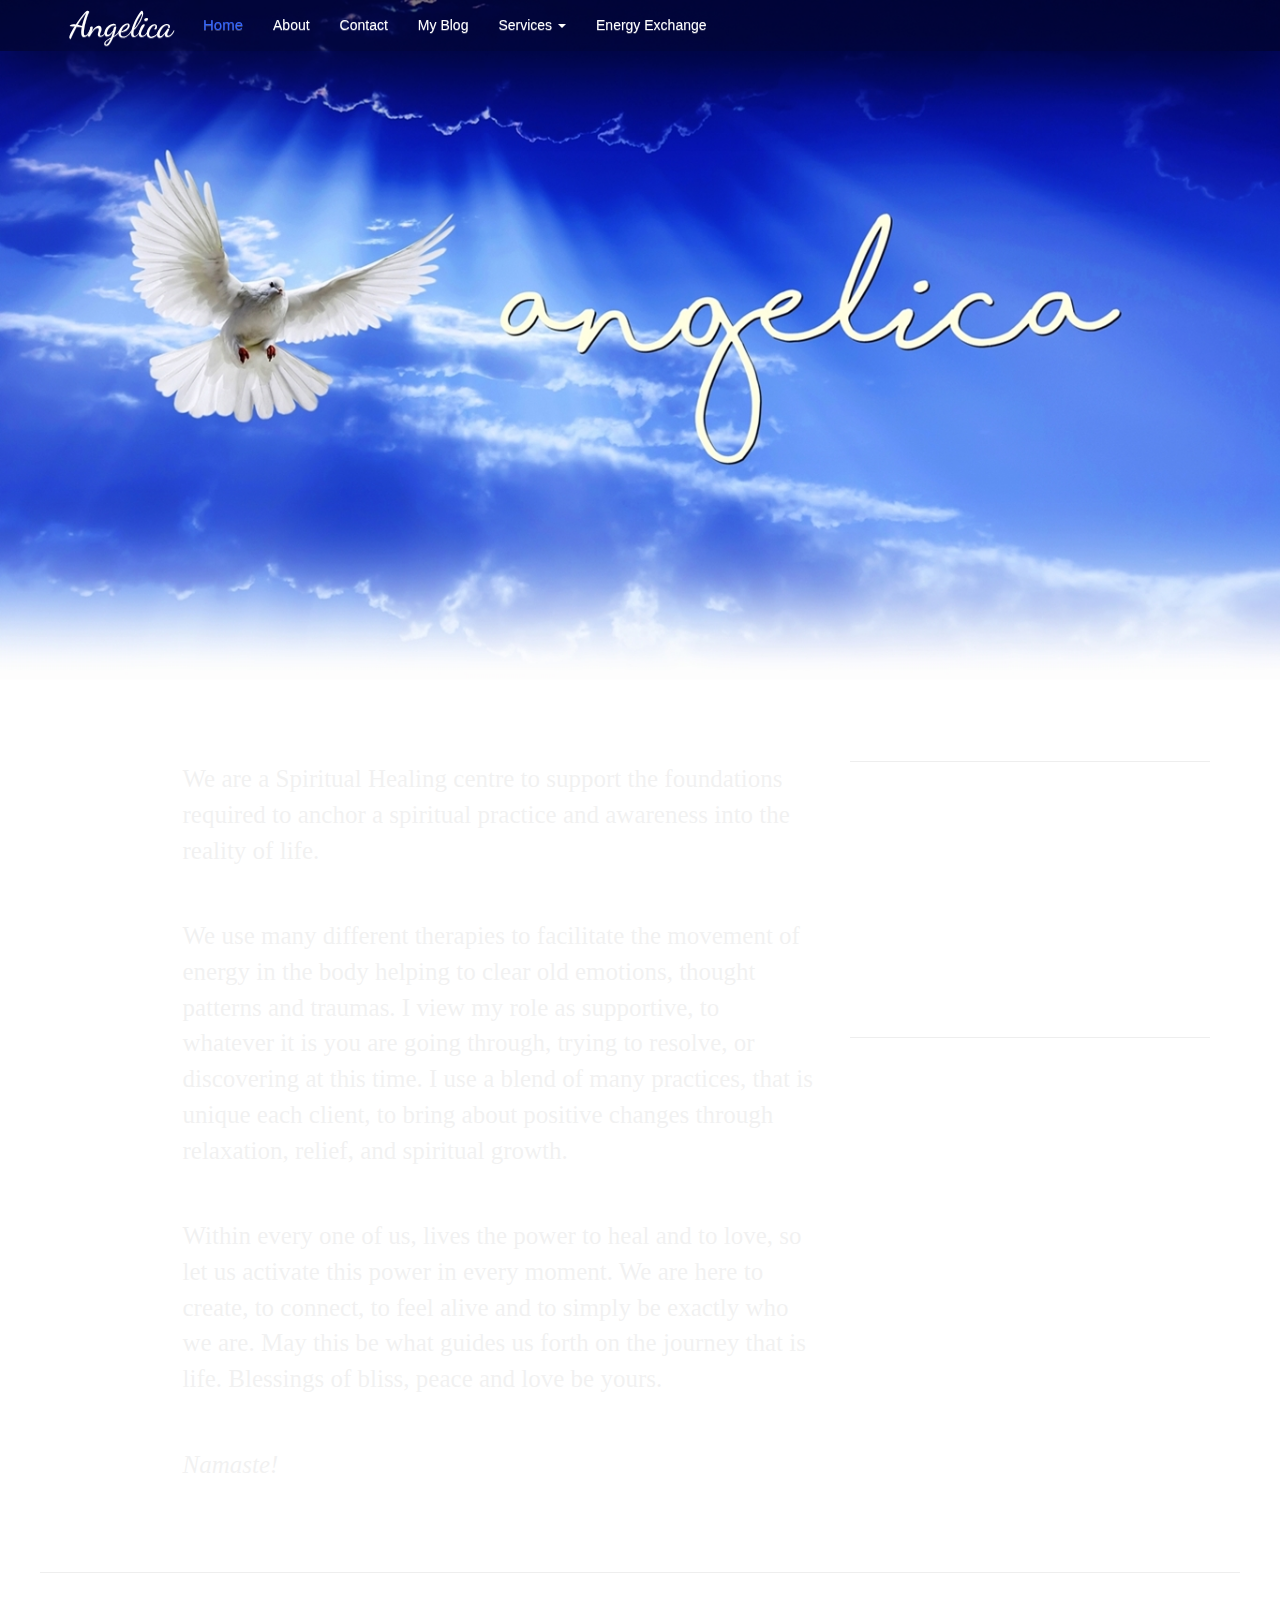
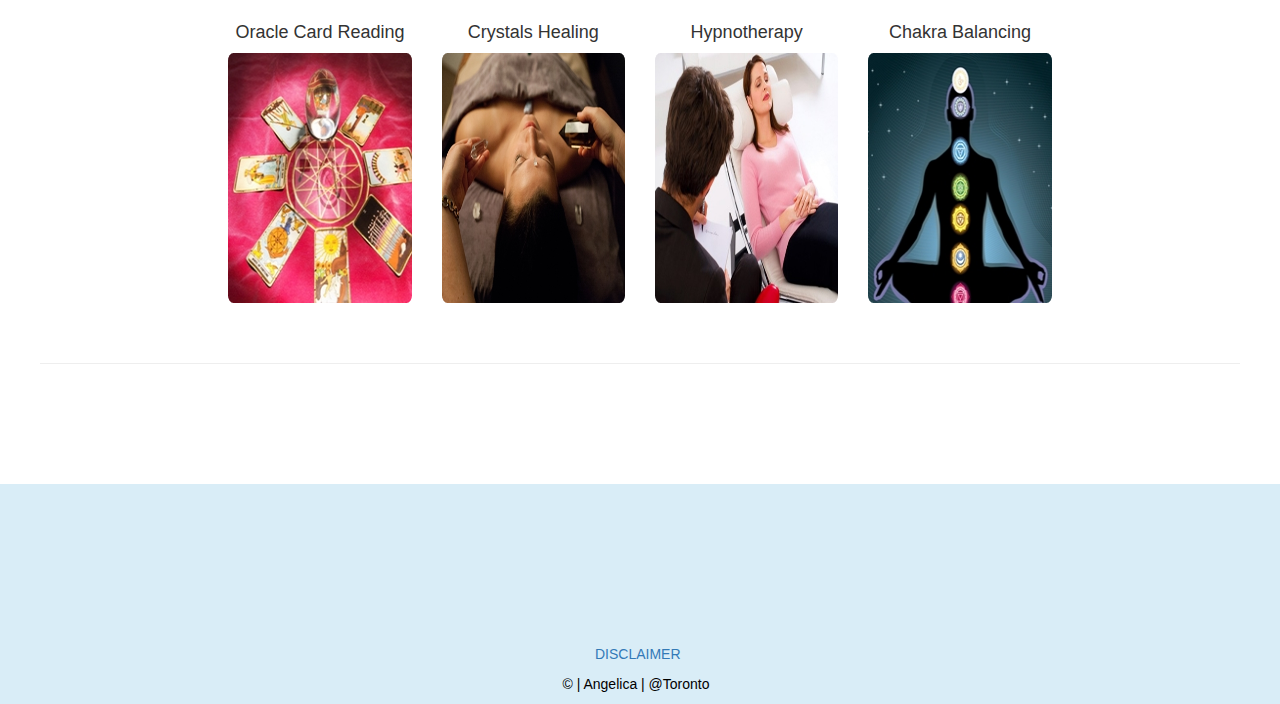
<file: index2.html>
<!DOCTYPE html>
<html>
	<head>
		<title>Home | Angelica</title>
		<link href="style/css/bootstrap.min.css" rel="stylesheet" >
		<link href="style/css/bootstrap-theme.min.css" rel="stylesheet" >
		<link href="style/css/custom2.css" rel="stylesheet" >
		<link rel="shortcut icon" href="favicon.ico" />
		<meta name="viewport" content="width=device-width" />
		<link href="style/css/animate.css" rel="stylesheet" >
		<link href='https://fonts.googleapis.com/css?family=Dancing+Script' rel='stylesheet' type='text/css'>
	</head>
	
	
	<body class="index_body" >
	
	<!-- =========================== NAVBAR ========================================= -->	
			
		<nav class="navbar navbar-fixed-top " id="small">
		  <div class="container">
			<!-- Brand and toggle get grouped for better mobile display -->
			<div class="navbar-header">
			  <button type="button" class="navbar-toggle collapsed" data-toggle="collapse" data-target="#bs-example-navbar-collapse-1" aria-expanded="false">
				<span class="sr-only">Toggle navigation</span>
				<span class="icon-bar"></span>
				<span class="icon-bar"></span>
				<span class="icon-bar"></span>
			  </button>
			  <a class="navbar-brand" href="index.html" style="color:white; font-family: 'Dancing Script', cursive; font-size:35px; ">Angelica</a>
			</div>

			<!-- Collect the nav links, forms, and other content for toggling -->
			<div class="collapse navbar-collapse" id="bs-example-navbar-collapse-1">
			  <ul class="nav navbar-nav">
				<li class="active"><a href="index.html" style="color:#3366ff; font-size:15px;">Home <span class="sr-only">(current)</span></a></li>
				<li ><a href="about.html" class="black">About</a></li>
				<li ><a href="contact.html" class="black">Contact</a></li>
				<li ><a href="blog.html" class="black">My Blog</a></li>
				
				<li class="dropdown">
				  <a href="#" class="dropdown-toggle" data-toggle="dropdown" role="button" aria-haspopup="true" aria-expanded="false" id="hovpls" >Services <span class="caret" ></span></a>
				  <ul class="dropdown-menu" >
					
					<li><a href="oracle.html" style="color:white; padding:10px 10px 10px 10px; font-size:15px;">Oracle (Angel) card reading</a></li>
					
					<li><a href="crystal.html" style="color:white;padding:10px 10px 10px 10px; font-size:15px;">Crystals Healing </a></li>
					
					<li ><a href="hypno.html" style="color:white;padding:10px 10px 10px 10px; font-size:15px;">Hypnotherapy </a></li>
					
					<li><a href="chakra.html" style="color:white;padding:10px 10px 10px 10px; font-size:15px;">Chakra Balancing </a></li>
					
				  </ul>
				</li>
				<li><a href="energy.html" class="black">Energy Exchange </a></li>
			  </ul>
			</div><!-- /.navbar-collapse -->
		  </div><!-- /.container-fluid -->
		</nav>
		
		<div class="container-fluid">
			<div class="row">
				<div class="col-sm-12" >
					<div class="row">
					<img id="size" src="images/abc.jpg" />
					</div>
				</div>
			</div>
		</div>	
		
		</br></br></br>
		
		<div class="container">
			<div class="row this2">
				<div class="col-sm-7 col-sm-offset-1 this" style=" border-radius:1%;" >
					<div class="row" >
					<p class="index_intro">
						We are a Spiritual Healing centre to support the foundations required to anchor a spiritual practice and 
						awareness into the reality of life.		
					</p>
					<p class="index_intro">
						We use many different therapies to facilitate the movement of energy in the body helping to clear old emotions, 
						thought patterns and traumas. I view my role as supportive, to whatever it is you are going through, trying to 
						resolve, or discovering at this time. I use a blend of many practices, that is unique each client, to bring about
						positive changes through relaxation, relief, and spiritual growth. 
					</p>
					<p class="index_intro">
						Within every one of us, lives the power to heal and to love, so let us activate this power in every moment. We are here
						to create, to connect, to feel alive and to simply be exactly who we are. May this be what guides us forth on the journey 
						that is life. Blessings of bliss, peace and love be yours. 
					</p>
					<p class="index_intro">
						<i>Namaste!</i> 
						
					</p>
					</div>
				</div>
				<div class="col-sm-4 this" style=" border-radius:1%;" >
				<hr>
					<iframe src="https://www.facebook.com/plugins/page.php?href=https%3A%2F%2Fwww.facebook.com%2FDivine-Solutions-247041851980978%2F%3Ffref%3Dts&tabs&width=340&height=1000&small_header=false&adapt_container_width=true&hide_cover=false&show_facepile=true&appId" 
					class="fb_page" scrolling="no" frameborder="0" allowTransparency="true"></iframe><hr>
				</div>
			</div>
		</div>
			
		
		</br></br>
		<hr class="container">
		<br>
		<div class="container-fluid">
			<div class="row this3">
				
				<div class="col-lg-2 col-lg-offset-2 col-xs-6 col-md-4 ">
					<h4 class="serv_head">Oracle Card Reading</h4>
					<a href="oracle.html">
					<img src="images/services/tarot.jpg" class="index_img_style"/></a>
				</div>
				
				<div class="col-lg-2 col-xs-6 col-md-4 ">
					<h4 class="serv_head">Crystals Healing</h4>
					<a href="crystal.html">
					<img src="images/services/wandwrk6.jpg" class="index_img_style" /></a>
				</div>
				
				<div class="col-lg-2 col-xs-6 col-md-4 ">
					<h4 class="serv_head">Hypnotherapy</h4>
					<a href="hypno.html">
					<img src="images/services/hypno.jpg"  class="index_img_style" /></a>
				</div>
				
				<div class="col-lg-2 col-xs-6 col-md-4">
					<h4 class="serv_head">Chakra Balancing</h4>
					<a href="chakra.html">
					<img src="images/services/chakra.jpg" class="index_img_style" /></a>
				</div>
				
				
			</div>
		</div>
		
		
		</br></br><hr class="container"></br></br></br></br></br>
		
		
		
		
		
		<!-- ====================================================== FOOTER =======================================================-->
		<div class="container-fluid ">
			<div class="row bg-info" style="z-index:3;">
				<br>
				<div class="col-lg-2 col-lg-offset-10 ">
					<!-- AddToAny BEGIN --->
				<div style="margin-right:10px;width:100%;"class="a2a_kit a2a_kit_size_32 a2a_default_style" data-a2a-url="http://www.name-of-my-website.com" data-a2a-title="Angelica - Center for Spiritual Healing">
				<a class="a2a_button_facebook"></a>
				<a class="a2a_button_twitter"></a>
				<a class="a2a_button_google_plus"></a>
				<a class="a2a_dd" href="https://www.addtoany.com/share"></a>
				</div>
				<script async src="https://static.addtoany.com/menu/page.js"></script>
				<!----- AddToAny END -->
				</div>
				
				</br></br></br></br></br></br></br>
				<div style="width:90px;margin-left:auto; margin-right:auto;">			
					<p style="color:black;"><a href="disclaimer.html">  DISCLAIMER</a> </p>				
				</div>
		
				<div style="width:155px;margin-left:auto; margin-right:auto;">					
					<p style="color:black; ">  &copy; | Angelica | @Toronto</p>	
				</div>
				
			</div>
		</div>
		<!--======================================================= FOOTER ENDS =======================================================-->
			
		<script src="style/js/jquery.min.js"></script>
		<script src="style/js/bootstrap.min.js"></script>
		<script>
		
		$(window).scroll(function() {
			if($(this).scrollTop() > 150) {
				$('.navbar-fixed-top').addClass('opaque');
			} else {
				$('.navbar-fixed-top').removeClass('opaque');
			}
		});
		
		
	
		var w = window.innerWidth
		|| document.documentElement.clientWidth
		|| document.body.clientWidth;

		var h = window.innerHeight
		|| document.documentElement.clientHeight
		|| document.body.clientHeight;
		
		
		
		if((h >= 500) && (w >= 1200)){
		
		$(window).scroll(function() {
			if($(this).scrollTop() > 170) {
				$('.this').addClass('fadeInUp');
				$('.this').addClass('animated');
				
			} else {
				$('.this').removeClass('fadeInUp');
				$('.this').removeClass('animated');
			}
		});
		
		
		
		$(window).scroll(function() {
			if($(this).scrollTop() > 1030) {
				$('.this3').addClass('fadeInUp');
				$('.this3').addClass('animated');
				
			} else {
				$('.this3').removeClass('fadeInUp');
				$('.this3').removeClass('animated');
				
			}
		});
		}
		</script>	


        
		
	</body>

</html>
</file>
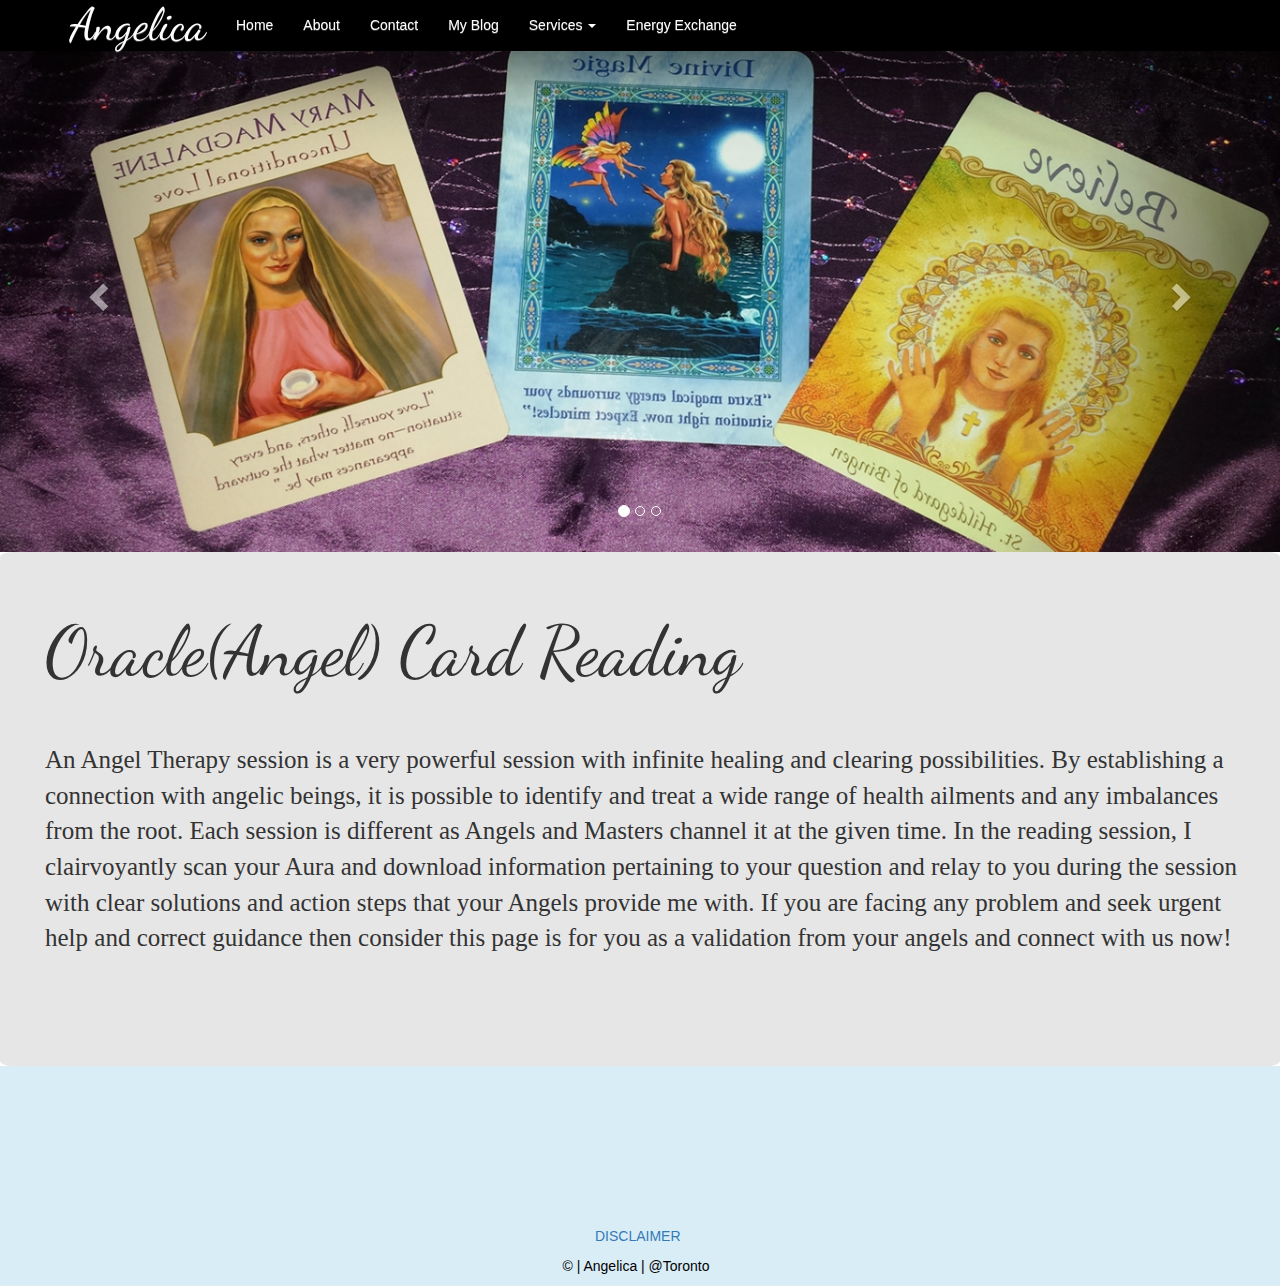
<file: oracle.html>
<!DOCTYPE html>
<html>
	<head>
		<title>Oracle Card Reading | Angelica</title>
		<link href="style/css/bootstrap.min.css" rel="stylesheet" >
		<link href="style/css/bootstrap-theme.min.css" rel="stylesheet" >
		<link href="style/css/custom.css" rel="stylesheet" >
		<link rel="shortcut icon" href="favicon.ico" />
		<meta name="viewport" content="width=device-width" />
		<link href="style/css/animate.css" rel="stylesheet" >
		<link href='https://fonts.googleapis.com/css?family=Dancing+Script' rel='stylesheet' type='text/css'>
	</head>
	
	
	<body class="index_body">
	
	<!-- =========================== NAVBAR ========================================= -->	
			
		<nav class="navbar navbar-fixed-top" style="box-shadow:5px 5px 80px black;background-color: rgba(0,0,0,1);">
		  <div class="container">
			<!-- Brand and toggle get grouped for better mobile display -->
			<div class="navbar-header">
			  <button type="button" class="navbar-toggle collapsed" data-toggle="collapse" data-target="#bs-example-navbar-collapse-1" aria-expanded="false">
				<span class="sr-only">Toggle navigation</span>
				<span class="icon-bar"></span>
				<span class="icon-bar"></span>
				<span class="icon-bar"></span>
			  </button>
			  <a class="navbar-brand" href="index.html" style="color:white; font-family: 'Dancing Script', serif; font-size:45px;">Angelica</a>
			</div>

			<!-- Collect the nav links, forms, and other content for toggling -->
			<div class="collapse navbar-collapse" id="bs-example-navbar-collapse-1">
			  <ul class="nav navbar-nav">
				<li ><a href="index.html" class="black" >Home <span class="sr-only">(current)</span></a></li>
				<li ><a href="about.html" class="black">About</a></li>
				<li ><a href="contact.html" class="black">Contact</a></li>
				<li ><a href="blog.html" class="black">My Blog</a></li>
				<li class="dropdown">
				  <a href="#" class="dropdown-toggle servv" data-toggle="dropdown" role="button" aria-haspopup="true" aria-expanded="false" >Services <span class="caret" ></span></a>
				  <ul class="dropdown-menu" >
					
					<li><a href="oracle.html" style="color:white; padding:10px 10px 10px 10px; font-size:15px;">Oracle (Angel) card reading</a></li>
					
					<li><a href="crystal.html" style="color:white;padding:10px 10px 10px 10px; font-size:15px;">Crystals Healing </a></li>
					
					<li ><a href="hypno.html" style="color:white;padding:10px 10px 10px 10px; font-size:15px;">Hypnotherapy </a></li>
					
					<li><a href="chakra.html" style="color:white;padding:10px 10px 10px 10px; font-size:15px;">Chakra Balancing </a></li>
					
					
				  </ul>
				</li>
				<li><a href="energy.html" class="black">Energy Exchange </a></li>
			  </ul>
			</div><!-- /.navbar-collapse -->
		  </div><!-- /.container-fluid -->
		</nav>
		<br><br><br>
		
		
		<!--========================================CAROUSEL=========================================-->
		
		<div class="container-fluid">
		<div class="row">
			<div class="col-md-12">
				<div class="row">
		<div id="carousel-example-generic" class="carousel slide carr" data-ride="carousel"  >
		  <!-- Indicators -->
		  <ol class="carousel-indicators">
			<li data-target="#carousel-example-generic" data-slide-to="0" class="active"></li>
			<li data-target="#carousel-example-generic" data-slide-to="1"></li>
			<li data-target="#carousel-example-generic" data-slide-to="2"></li>
		  </ol>

		  <!-- Wrapper for slides -->
		  <div class="carousel-inner" role="listbox">
			<div class="item active">
			  <img  src="images/services/card/angelpromo.jpg" />
			</div>
			<div class="item">
			  <img  src="images/services/card/unnamed.jpg" />
			</div> 
			
			<div class="item">
			  <img  src="images/services/card/March-18-Angel-Card-Reading.png" />
			</div> 
			

		  <!-- Controls -->
		  <a class="left carousel-control" href="#carousel-example-generic" role="button" data-slide="prev">
			<span class="glyphicon glyphicon-chevron-left" aria-hidden="true"></span>
			<span class="sr-only">Previous</span>
		  </a>
		  <a class="right carousel-control" href="#carousel-example-generic" role="button" data-slide="next">
			<span class="glyphicon glyphicon-chevron-right" aria-hidden="true"></span>
			<span class="sr-only">Next</span>
		  </a>
		</div>
		
		</div>
		</div>
		</div>
		</div>
		</div>
		
		<div class="container-fluid">
		<div class="row">
			<div class="col-sm-12 " style="background-color:#e6e6e6; border-radius:1%; padding-bottom:100px;">
					<br>
					<p class="service_head">Oracle(Angel) Card Reading</p>
					
					<p class="service_info">
						An Angel Therapy session is a very powerful session with infinite healing and clearing possibilities.
						By establishing a connection with angelic beings, it is possible to identify and treat a wide range of
						health ailments and any imbalances from the root. Each session is different as Angels and Masters channel
						it at the given time. In the reading session, I clairvoyantly scan your Aura and download information pertaining
						to your question and relay to you during the session with clear solutions and action steps that your Angels
						provide me with. If you are facing any problem and seek urgent help and correct guidance then consider this
						page is for you as a validation from your angels and connect with us now!
					</p>

			</div>
		</div>
		</div>
		
		
		
		
		
		
		
		
		<!-- ====================================================== FOOTER =======================================================-->
		<div class="container-fluid ">
			<div class="row bg-info">
				<br>
				<!-- AddToAny BEGIN ---
				<div style="margin-right:10px;"class="a2a_kit a2a_kit_size_32 a2a_default_style pull-right" data-a2a-url="http://www.name-of-my-website.com" data-a2a-title="Angelica - Center for Spiritual Healing">
				<a class="a2a_button_facebook"></a>
				<a class="a2a_button_twitter"></a>
				<a class="a2a_button_google_plus"></a>
				<a class="a2a_dd" href="https://www.addtoany.com/share"></a>
				</div>
				<script async src="https://static.addtoany.com/menu/page.js"></script>
				----- AddToAny END -->
				
				
				<div class="col-lg-2 col-lg-offset-10 ">
					<!-- AddToAny BEGIN --->
				<div style="margin-right:10px;width:100%;"class="a2a_kit a2a_kit_size_32 a2a_default_style" data-a2a-url="http://www.name-of-my-website.com" data-a2a-title="Angelica - Center for Spiritual Healing">
				<a class="a2a_button_facebook"></a>
				<a class="a2a_button_twitter"></a>
				<a class="a2a_button_google_plus"></a>
				<a class="a2a_dd" href="https://www.addtoany.com/share"></a>
				</div>
				<script async src="https://static.addtoany.com/menu/page.js"></script>
				<!----- AddToAny END -->
				</div>
				
				</br></br></br></br></br></br></br>
				<div style="width:90px;margin-left:auto; margin-right:auto;">			
					<p style="color:black;"><a href="disclaimer.html">  DISCLAIMER</a> </p>				
				</div>
		
				<div style="width:155px;margin-left:auto; margin-right:auto;">					
					<p style="color:black; ">  &copy; | Angelica | @Toronto</p>	
				</div>
				
			</div>
		</div>
		<!--======================================================= FOOTER ENDS =======================================================-->
		
		<script src="style/js/jquery.min.js"></script>
		<script src="style/js/bootstrap.min.js"></script>
		<script src="style/js/wow.min.js"></script>
        <script>
		new WOW().init();
		</script>
		<script>
		$('.carousel').carousel({
		interval: 3000
		});
			
		var w = window.innerWidth
		|| document.documentElement.clientWidth
		|| document.body.clientWidth;

		var h = window.innerHeight
		|| document.documentElement.clientHeight
		|| document.body.clientHeight;
		
		
		
		if((h >= 460) && (w >= 992)){
		
		$(window).scroll(function() {
			if($(this).scrollTop() > 27) {
				$('.service_head').addClass('fadeInUp');
				$('.service_head').addClass('animated');
				$('.service_info').addClass('fadeInUp');
				$('.service_info').addClass('animated');
				
			} else {
				$('.service_head').removeClass('fadeInUp');
				$('.service_head').removeClass('animated');
				$('.service_info').removeClass('fadeInUp');
				$('.service_info').removeClass('animated');
			}
		});}
		</script>
	</body>

</html>
</file>
<file: style/css/custom.css>
/*custom css*/


.index_intro
{
	color:black; font-size:23px; padding: 20px 20px 20px 30px; font-family: 'Lora', serif; font-weight:100; opacity:5%;
}


.mynav{
	box-shadow:  0px -5px 100px 80px white;
	background-color:white;
	
}

.black{
	color:white;
}

.bird-box{
	position:relative;
	height:100vh;
	background-image: url("../../images/back.jpg");
	background-position: top center;
	background-attachment:fixed;
	
	
}

.bird{
	height:300px;
	width:400px;
	position:absolute;
	margin-top:100px;
	background-image:url("../../images/bird.png");
	z-index:3;
	
}

.logo_p{
	height:350px;
	width:765px;
	position:absolute;
	background-repeat:no-repeat;
	margin-top:100px;
	background-image:url("../../images/logo.png");
}

.clouds{
	position:absolute;
	width:100%;
	height:412px;
	background-image:url("../../images/cloud_overlay.png");
	margin-top:-300px;
	margin-left:-16px;
	
}
.index_img_style
{
	height:250px; width:100%;
	border-radius:3%;
}



.serv_head
{
	width:100%;
	text-align:center;
	
}

.this3{
	 transition: opacity 2s ease 0s; 
}
.this3.effo{
	 opacity:0; 
}


.i{
	transition: margin-left 2s ease 0s;
	
}

.i.eff2{
	margin-left:-150px;
	
}

.service_info{
	font-size:25px;
	padding-left:30px;
	padding-top:30px;
	font-family: Serif;
}

.servv{
	color:white;
}


.servv:hover{
	color:black;
}

.service_head{
	margin-left:auto;
	margin-right:auto;
	font-size:70px;
	font-family: 'Dancing Script';
	padding-left:30px;
	padding-top:30px;
}


.carr{
	margin-top:-30px;
}
.mybrand{
	 font-family: 'Dancing Script', serif; font-size:40px; 
	 color:white;
}
.mybrand:hover{
	 font-family: 'Dancing Script', serif; font-size:40px; 
	 color:white;
}



.about_body
{
	background-image:url("../../images/about_b.jpg");
	
	
}

.contact_body
{

}

.fill {
    
  max-height: 500px;
}

.index_intro1
{
	color:white; font-size:25px; padding: 20px 20px 20px 30px; font-family: 'Lora', serif; font-weight:100; 
}
.index_intro2
{
	color:white; font-size:25px; padding: 20px 20px 20px 30px; font-family: 'Lora', serif; font-weight:100; 
}
.index_intro3
{
	color:white; font-size:25px; padding: 20px 20px 20px 30px; font-family: 'Lora', serif; font-weight:100; 
}

.load{
	background-image: url("../../images/495.gif");
	background-repeat:no-repeat;
	background-position:center center;
	background-origin: content-box;
	
}

.navbar-fixed-top { background-color: rgba(0,0,0,0.5);transition: background-color 1s ease 0s;}
.navbar-fixed-top.opaque { background-color: rgba(0,0,0,1);transition: background-color 1s ease 0s;}

.dropdown-menu {background-color: rgba(0,0,0,0.7);transition: background-color 1s ease 0s;}

.dropdown-menu > li > a:hover {
    background-color:  rgba(0,0,0,0.5);
    background-image: none;
}

#hovpls
{
	color:white;
	
}
#hovpls:hover
{
	color:black;
		
}

.share{
	height:50px;
	width:50px;
}
#size{
	
	height:100vh;
	width:100%;
	
}

#size_contact{
	
	height:100%; 
	width:100%;
}
/* #3366ff */

.add
{
	background-color: white;
	color:#339900;
	box-shadow:2px 2px 10px #336600;
	border-radius:2%;
	padding: 30px 30px 30px 30px;
	font-family:Serif;
}
	
 .navbar-toggle {
    position: relative;
    float: right;
    padding: 9px 10px;
    margin-top: 8px;
    margin-right: 15px;
    margin-bottom: 8px;
    background-color: transparent;
    background-image: none;
    border: 1px solid white;
    border-radius: 4px;
}   

.j_cont{
		font-size:80px;
	}
	
	.j_side{
		font-size:50px;
	}

.pop:hover
{
	box-shadow:5px 5px 20px #595959;
}
.ches{
		border-radius:0%; height:350px;width:350px; margin-right:auto;margin-left:auto;
		
	}
#foot_main{
	
	color:white;
	margin-top:250px;
	
	margin-right:auto;
	margin-bottom:10px;
	font-size:15px;
	text-shadow:1px 1px 5px black;
	align:
}



.fb_page{
	height:230px;width:340px;border:none;overflow:hidden
}

.cen_name{
	font-size:42px;
}	
.rest_add{
	font-size:22px;
}
.cnt_img{
	height:27px;width:27px;
}

.map{
	width:100%;height:350px;padding-top:20px;overflow:hidden;
}

/* ================================= for mobile phones ============================*/
/*	
@media only screen and (max-width: 480px) {
    .serv_head {
        font-size:10px;
    }
	
	.index_intro {
		font-size:16px;
	}
	.index_intro1 {
		margin-top:-75px;
		font-size:16px;
	}
	.index_intro2 {
		font-size:16px;
	}
	.index_intro3 {
		font-size:16px;
	}
	
	.index_img_style {
		height:150px; width:100%;border-radius:3%;
	}
	
	#size{	
		height:0%; 
		width:0%;
	}
	
	.ches{
		
		margin-top:20px;
		border-radius:0%; height:200px;width:200px; margin-right:auto;margin-left:30px;
	}
	
	#size_contact{
	
	height:0%; 
	width:0%;
	}
	
	.j_cont{
		font-size:40px;
	}
	
	.j_side{
		font-size:17px;
	}
		
	.cen_name{
	font-size:25px;
	}	
	.rest_add{
		font-size:15px;
	}
	.cnt_img{
		height:10px;width:10px;
	}
	
	.map{
	width:100%;height:200px;padding-top:20px;overflow:hidden;
	}
	
	#small{
		background-color: rgba(0,0,0,1);
		box-shadow:none;
	}
	
	.this{
	 border-radius:1%; margin-left:0;
	margin-top:-26px;
	}
	
	.fb_page{
	height:230px;width:260px;border:none;overflow:hidden;margin-top:10px;
	}
	
	.service_info{
	font-size:16px;
	padding-left:10px;
	padding-top:30px;
	font-family: Serif;
	}

	.service_head{
		margin-left:auto;
		margin-right:auto;
		font-size:30px;
		font-family: 'Dancing Script';
		padding-left:10px;
		padding-top:30px;
	}
	
	.carr{
		margin-top:-10px;
	}

}	*/
</file>
<file: style/css/custom2.css>
/*custom css*/
.index_body {
   background-color:white; 
}

.index_intro
{
	color:black; font-size:25px; padding: 20px 20px 20px 30px; font-family: 'Lora', serif; font-weight:100; opacity:5%;
}


.index_img_style
{
	height:250px; width:100%;border-radius:3%;
	
}

.serv_head
{
	width:100%;
	text-align:center;
	
	
}

.this3{
	 transition: opacity 2s ease 0s; 
}
.this3.effo{
	 opacity:0; 
}



.i{
	transition: margin-left 2s ease 0s;
	
}

.i.eff2{
	margin-left:-150px;
	
}

.service_info{
	font-size:25px;
	padding-left:30px;
	padding-top:30px;
	font-family: Serif;
}

.service_head{
	margin-left:auto;
	margin-right:auto;
	font-size:70px;
	font-family: 'Dancing Script';
	padding-left:30px;
	padding-top:30px;
}

.carr{
	margin-top:-30px;
}


.about_body
{
	background-color:black;
	
}

.contact_body
{

}

.fill {
    
  max-height: 500px;
}

.index_intro1
{
	color:white; font-size:25px; padding: 20px 20px 20px 30px; font-family: 'Lora', serif; font-weight:100; 
}
.index_intro2
{
	color:white; font-size:25px; padding: 20px 20px 20px 30px; font-family: 'Lora', serif; font-weight:100; 
}
.index_intro3
{
	color:white; font-size:25px; padding: 20px 20px 20px 30px; font-family: 'Lora', serif; font-weight:100; 
}




.load{
	background-image: url("../../images/495.gif");
	background-repeat:no-repeat;
	background-position:center center;
	background-origin: content-box;
	
}

.navbar-fixed-top { background-color: rgba(0,0,0,0.5);transition: background-color 1s ease 0s;}
.navbar-fixed-top.opaque { background-color: rgba(0,0,0,1);transition: background-color 1s ease 0s;}

.dropdown-menu {background-color: rgba(0,0,0,0.7);transition: background-color 1s ease 0s;}

.dropdown-menu > li > a:hover {
    background-color:  rgba(0,0,0,0.5);
    background-image: none;
}


.black{
	color: white;
	
}


#hovpls
{
	color:white;
	
}
#hovpls:hover
{
	color:black;
		
}

.share{
	height:50px;
	width:50px;
}
#size{
	
	height:100%; 
	width:100%;
}

#size_contact{
	
	height:100%; 
	width:100%;
}
/* #3366ff */

.add
{
	background-color: white;
	color:#339900;
	box-shadow:2px 2px 10px #336600;
	border-radius:2%;
	padding: 30px 30px 30px 30px;
	font-family:Serif;
}
	
 .navbar-toggle {
    position: relative;
    float: right;
    padding: 9px 10px;
    margin-top: 8px;
    margin-right: 15px;
    margin-bottom: 8px;
    background-color: transparent;
    background-image: none;
    border: 1px solid white;
    border-radius: 4px;
}   

.j_cont{
		font-size:80px;
	}
	
	.j_side{
		font-size:50px;
	}

.pop:hover
{
	box-shadow:5px 5px 20px #595959;
}
.ches{
		border-radius:100%; height:350px;width:350px; margin-right:auto;margin-left:auto;
		margin-top:-250px;
	}
#foot_main{
	
	color:white;
	margin-top:250px;
	
	margin-right:auto;
	margin-bottom:10px;
	font-size:15px;
	text-shadow:1px 1px 5px black;
	align:
}

#small{
	box-shadow:5px 5px 80px black;
}

.fb_page{
	height:230px;width:340px;border:none;overflow:hidden
}

.cen_name{
	font-size:42px;
}	
.rest_add{
	font-size:22px;
}
.cnt_img{
	height:27px;width:27px;
}

.map{
	width:100%;height:350px;padding-top:20px;overflow:hidden;
}

/* ================================= for mobile phones ============================*/	
@media only screen and (max-width: 480px) {
    .serv_head {
        font-size:10px;
    }
	
	.index_intro {
		font-size:16px;
	}
	.index_intro1 {
		margin-top:-75px;
		font-size:16px;
	}
	.index_intro2 {
		font-size:16px;
	}
	.index_intro3 {
		font-size:16px;
	}
	
	.index_img_style {
		height:150px; width:100%;border-radius:3%;
	}
	
	#size{	
		height:0%; 
		width:0%;
	}
	
	.ches{
		
		margin-top:20px;
		border-radius:0%; height:200px;width:200px; margin-right:auto;margin-left:30px;
	}
	
	#size_contact{
	
	height:0%; 
	width:0%;
	}
	
	.j_cont{
		font-size:40px;
	}
	
	.j_side{
		font-size:17px;
	}
		
	.cen_name{
	font-size:25px;
	}	
	.rest_add{
		font-size:15px;
	}
	.cnt_img{
		height:10px;width:10px;
	}
	
	.map{
	width:100%;height:200px;padding-top:20px;overflow:hidden;
	}
	
	#small{
		background-color: rgba(0,0,0,1);
		box-shadow:none;
	}
	
	.this{
	 border-radius:1%; margin-left:0;
	margin-top:-26px;
	}
	
	.fb_page{
	height:230px;width:260px;border:none;overflow:hidden;margin-top:10px;
	}
	
	.service_info{
	font-size:16px;
	padding-left:10px;
	padding-top:30px;
	font-family: Serif;
	}

	.service_head{
		margin-left:auto;
		margin-right:auto;
		font-size:30px;
		font-family: 'Dancing Script';
		padding-left:10px;
		padding-top:30px;
	}
	
	.carr{
		margin-top:-10px;
	}

}
</file>
